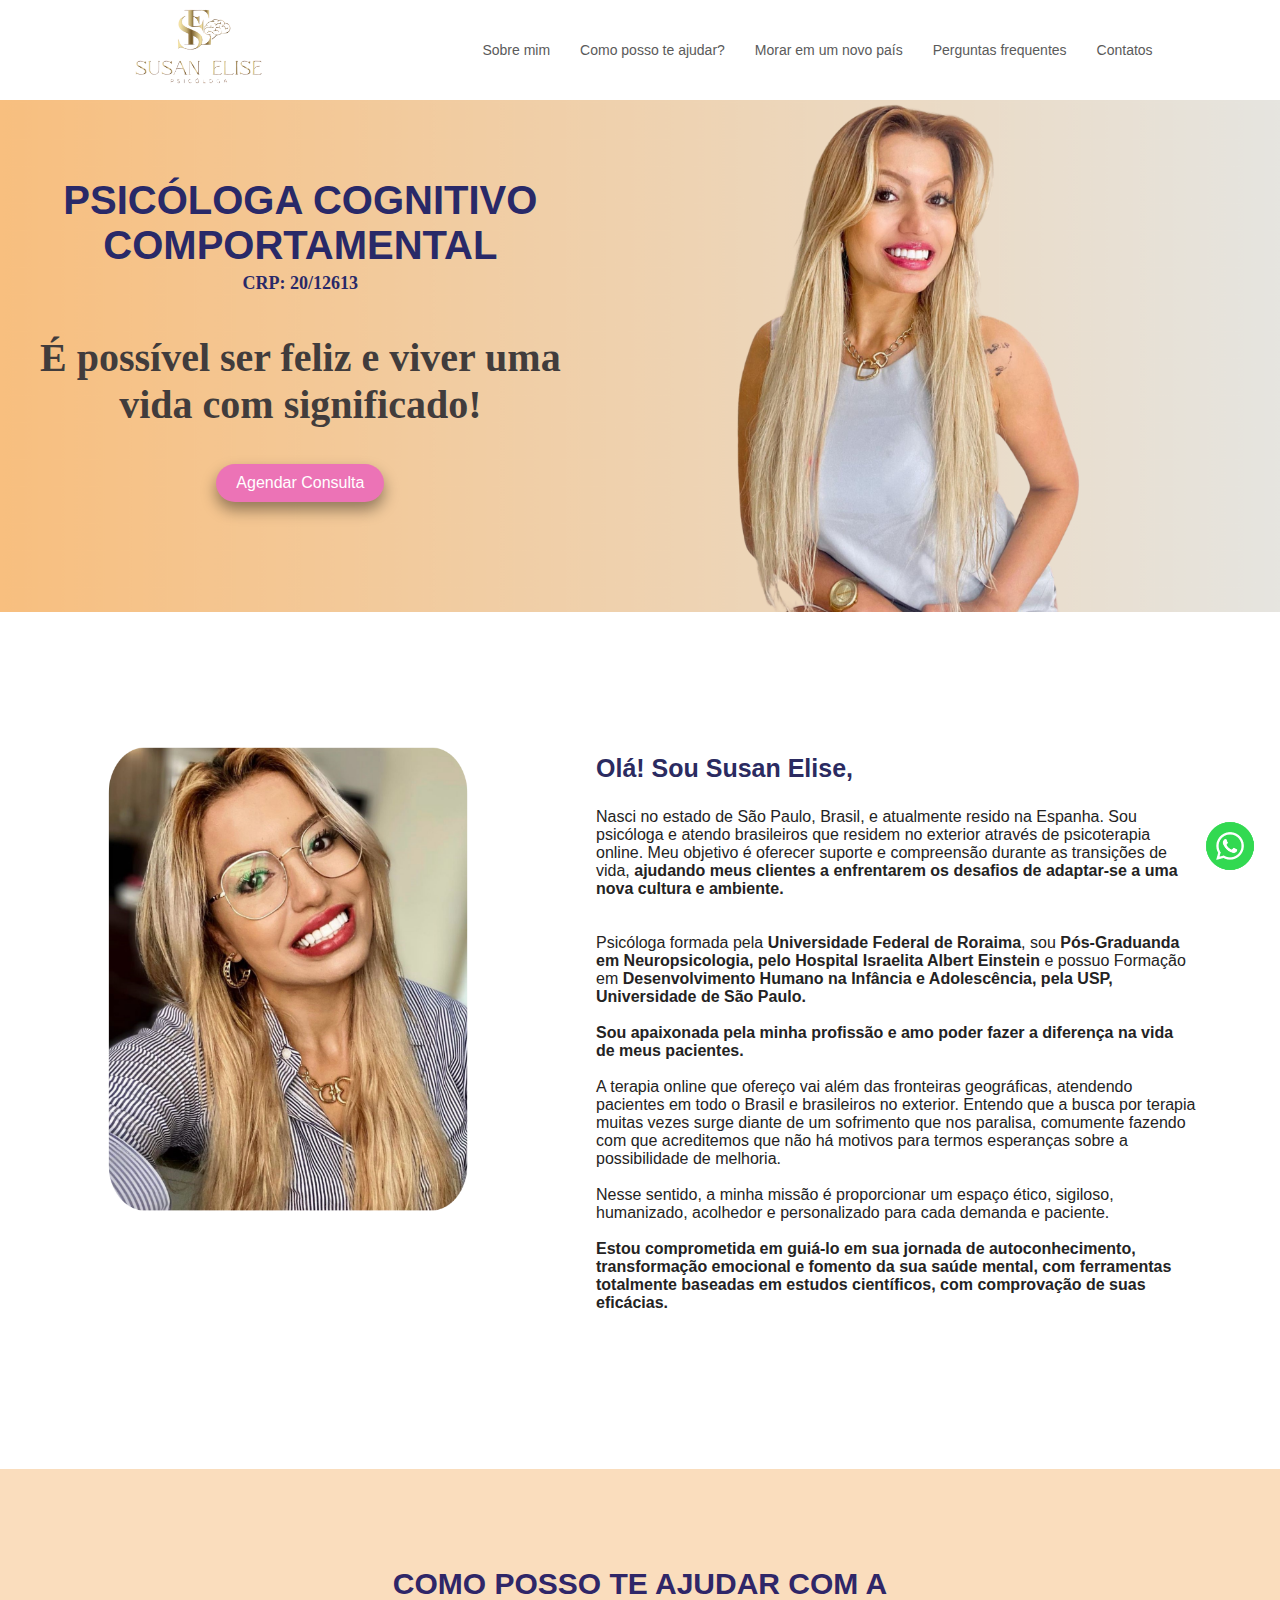
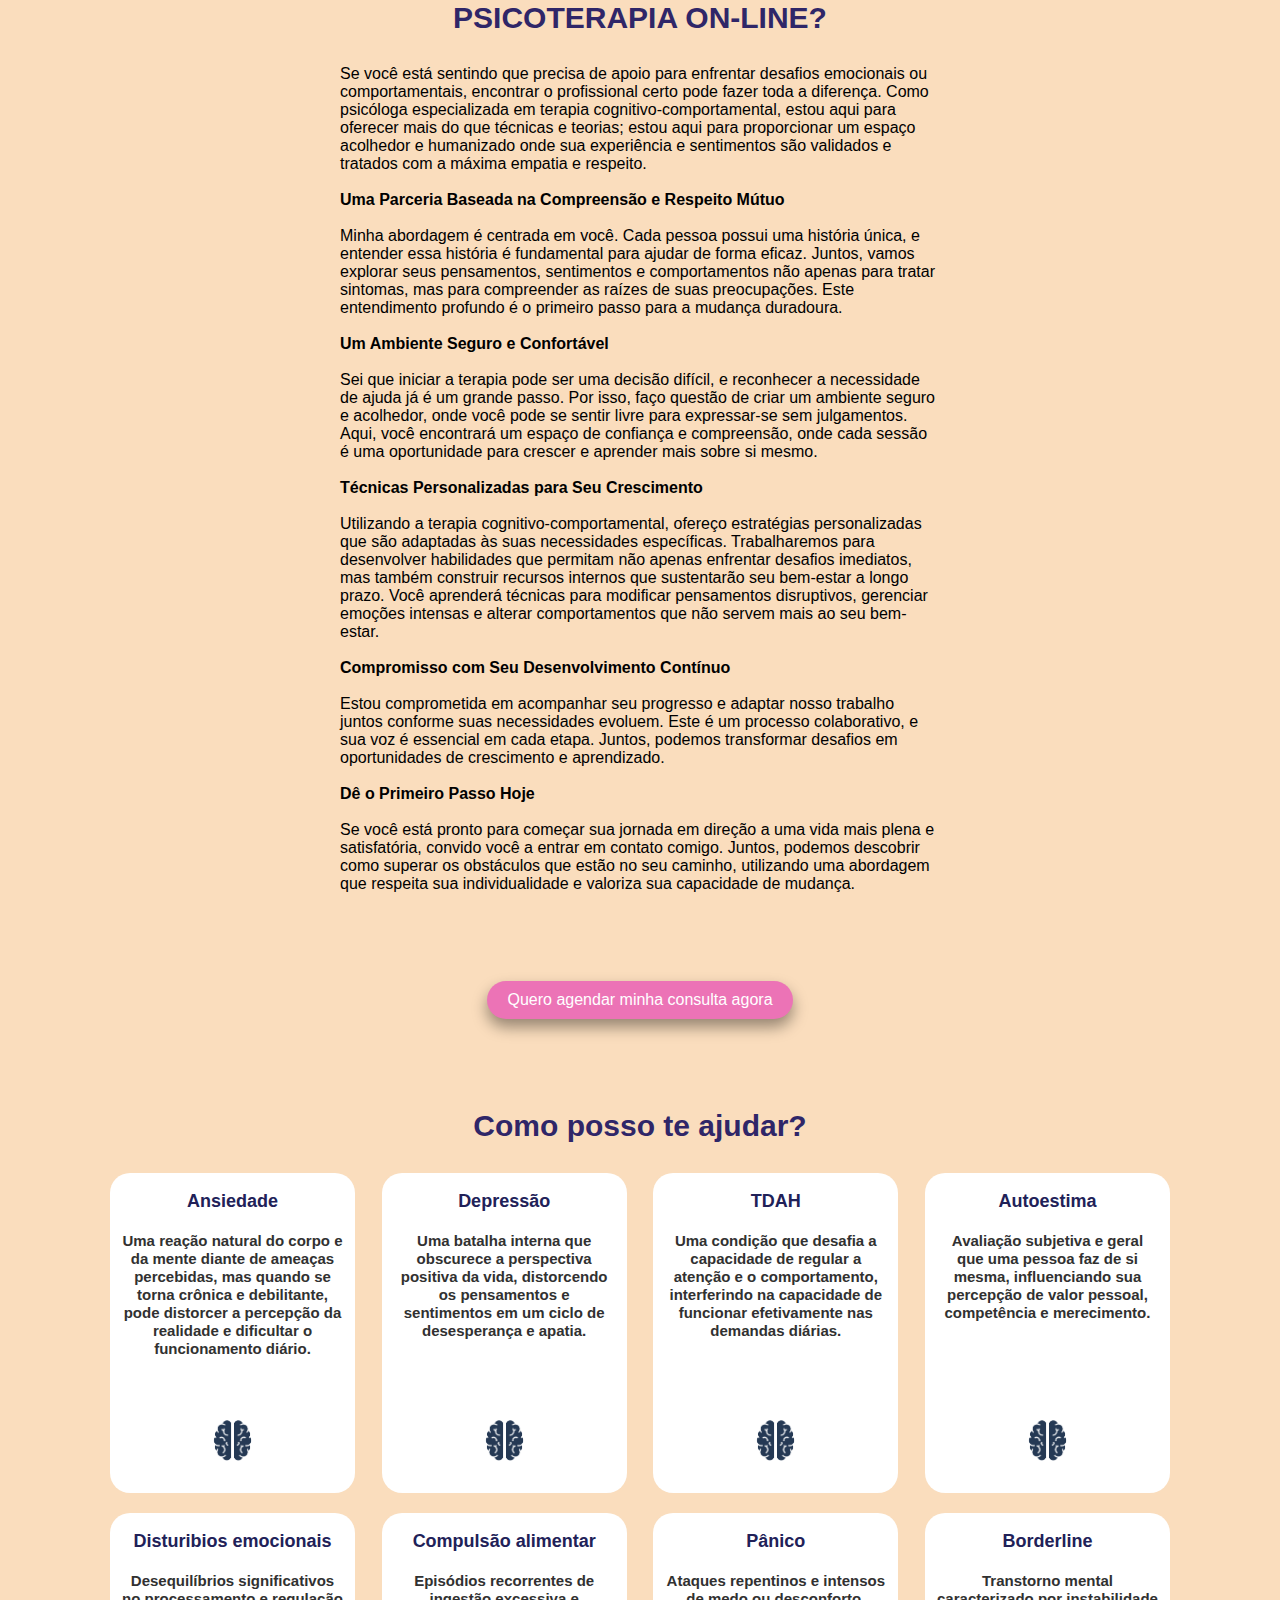
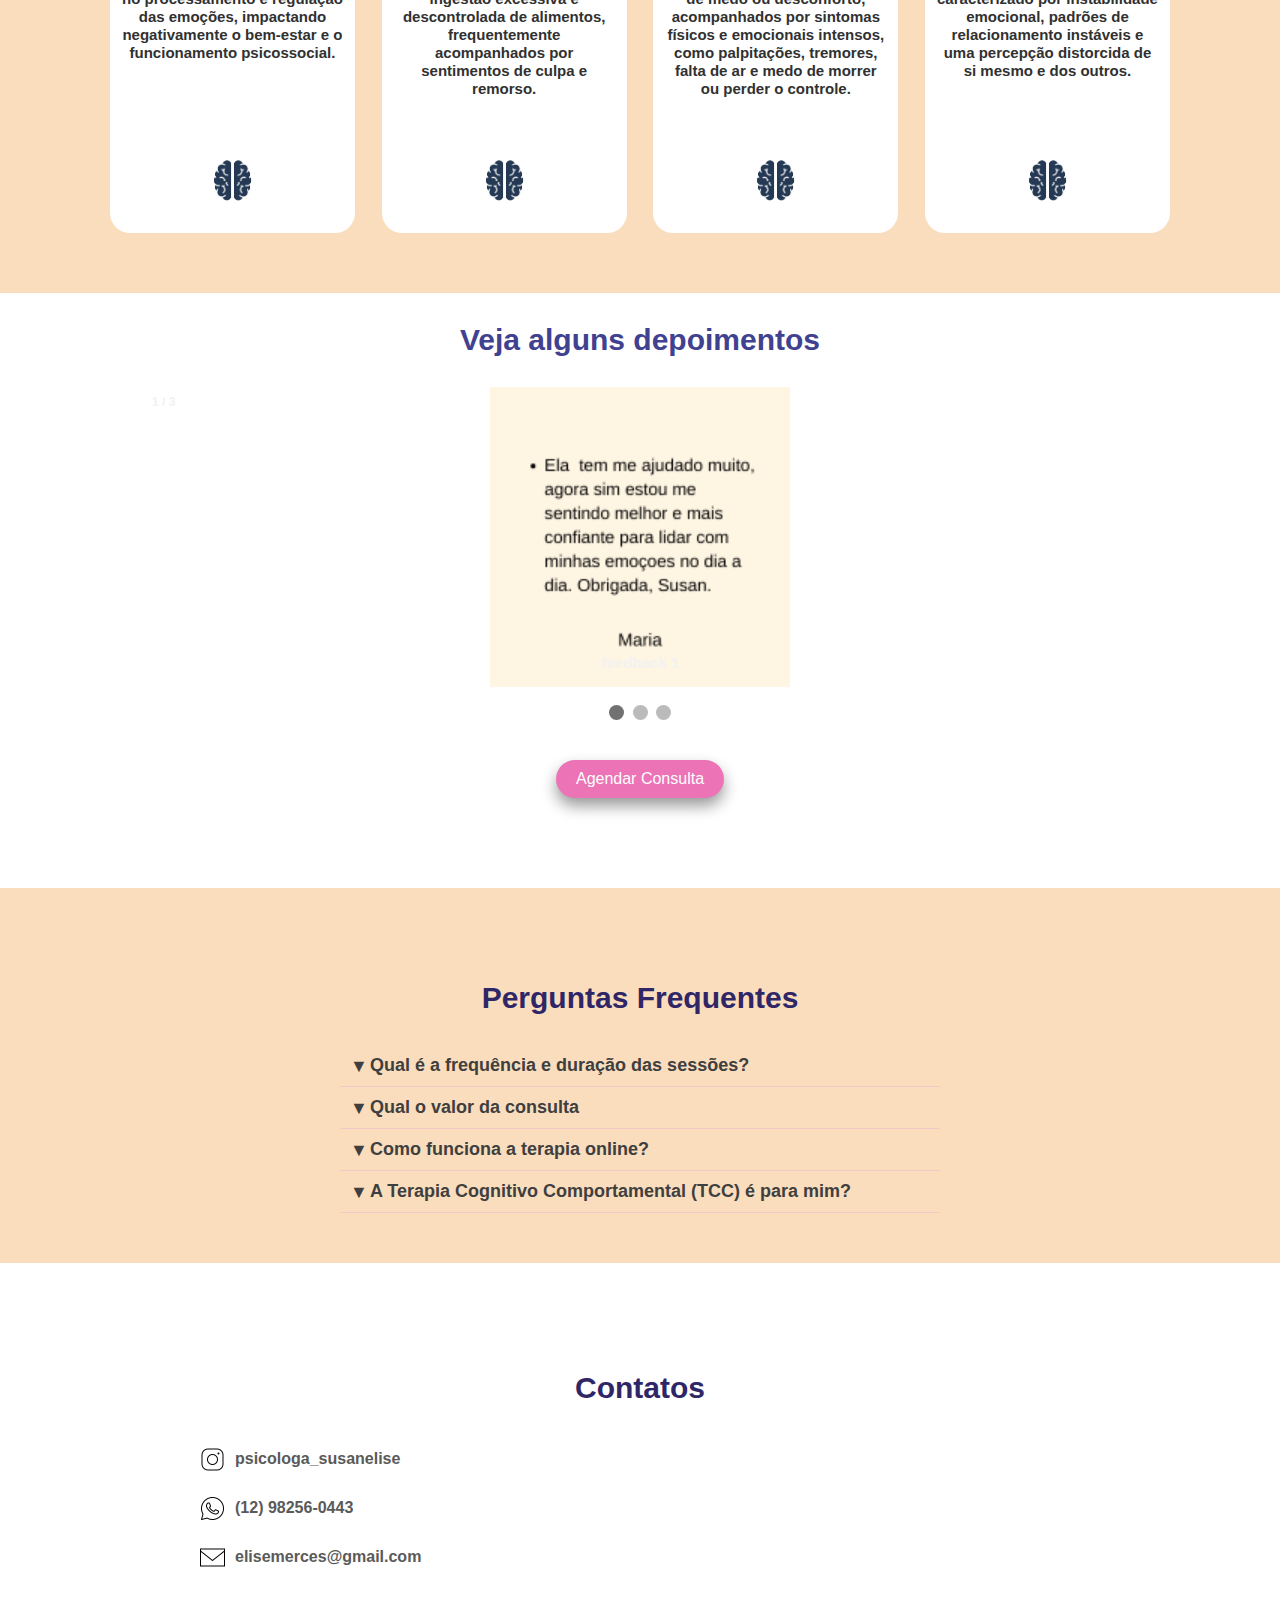
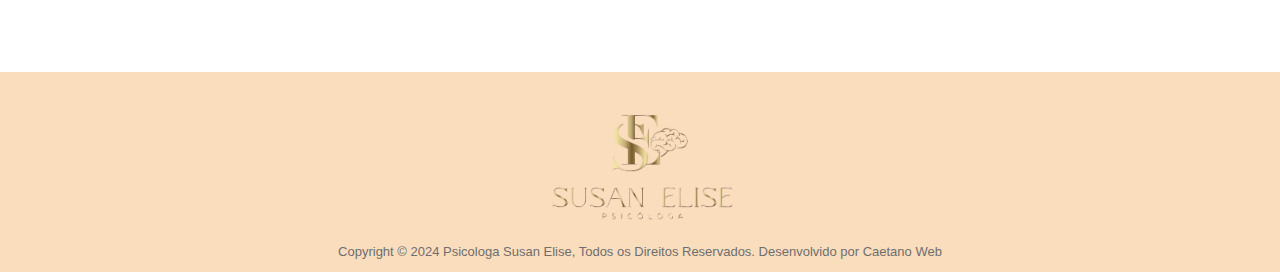
<file: index.html>
<!DOCTYPE html>
<html lang="pt-BR">
<head>
  <meta charset="UTF-8">
  <meta name="viewport" content="width=device-width, initial-scale=1.0">
  <title>Psicóloga Susan Elise</title>
  <link rel="stylesheet" href="./src/css/style.css">

</head>
<body>


  <div class="topnav">
    <a href="./index.html"> 
      <img src="./src/css/img/logo work nobg.png" alt="" class="logo-topnav">
    </a>
    <p class="link-sem-decoracao"><a href="javascript:void(0)" onclick="scrollToElement('quem-sou-eu')">Sobre mim</a></p>
    <p class="link-sem-decoracao"><a href="javascript:void(0)" onclick="scrollToElement('servicos')">Como posso te ajudar?</a></p>
    <p class="link-sem-decoracao"><a href="./morandofora.html" target="_blank">Morar em um novo país</a></p>
    <p class="link-sem-decoracao"><a href="javascript:void(0)" onclick="scrollToElement('faq')">Perguntas frequentes</a></p>
    <p class="link-sem-decoracao"><a href="javascript:void(0)" onclick="scrollToElement('contatos')">Contatos</a></p>

    <img src="./src/css/img/menu-icone.png" alt="" class="menu-icone-btn">

  </div>

  

  <style>

@media only screen and (max-width: 425px) {
  .menu-icone-btn {
    display: inline-block; /* Exibir a imagem apenas em telas pequenas */
    width: 20px;
    margin-right: 30px;
  }
}

@media only screen and (min-width: 426px) {
  .menu-icone-btn {
    display: none; /* Ocultar a imagem em telas maiores que 425px */
  }
}




/* Adicione este código ao seu estilo CSS */

#menu-container {
  position: fixed; /* Posição fixa para que ele permaneça no lugar ao rolar a página */
  top: 0; /* Alinha o topo do contêiner ao topo da janela do navegador */
  right: 0; /* Alinha o contêiner ao canto direito da janela do navegador */
  bottom: 0; /* Estende o contêiner até o final da página */
  width: 250px; /* Largura do menu (ajuste conforme necessário) */
  background-color: white; /* Cor de fundo do menu */
  box-shadow: -3px 0 5px rgba(0, 0, 0, 0.2); /* Sombra para uma aparência elevada */
  transform: translateX(100%); /* Inicialmente, esconde o menu fora da tela */
  transition: transform 0.3s ease; /* Adiciona uma transição suave para a animação */
}

#menu-container.show {
  transform: translateX(0); /* Mostra o menu movendo-o para a esquerda */
}

#menu-container ul {
  list-style: none; /* Remove marcadores de lista padrão */
  padding: 20px; /* Adiciona espaço interno ao menu */
  margin: 0; /* Remove margens padrão */
}

#menu-container ul li {
  margin-bottom: 15px; /* Adiciona espaço entre os itens do menu */
}

#menu-container ul li a {
  text-decoration: none; /* Remove sublinhado dos links */
  color: black; /* Cor do texto do link */
}

/* Adicione estilos adicionais conforme necessário */



  </style>
  <script>
    // Função para rolar suavemente para o elemento alvo
    function scrollToElement(elementId) {
      var element = document.getElementById(elementId);
      element.scrollIntoView({ behavior: 'smooth', block: 'start' }); // Ajuste 'smooth' para controlar a velocidade
    }
  </script>
    

  <div class="capa" id="topo">
    <img class="imagem" src="./src/css/img/capahorizontaldegrade1.png" alt="">
    <img class="imagem-vertical1" src="./src/css/img/capaverticalok3.png" alt="">


    <div class="textos-horizontais">
      <p class="texto-capa1">PSICÓLOGA COGNITIVO <br>COMPORTAMENTAL</p>
      <p class="texto-capa2">CRP: 20/12613</p>
      <p class="texto-capa3">É possível ser feliz e viver uma <br> vida com significado!</p>
      <button class="agendar-consulta-btn" onclick="window.open('https://wa.me/5512982560443', '_blank')">Agendar Consulta</button>
  </div>
    </div>
  </div>


  <div id="quem-sou-eu" class="quem-sou-eu">
    <div class="foto-quemsoueu">
      <img src="./src/css/img/backsiteok.png" alt="" class="horizontal">
    </div>

    <div class="texto-quemsoueu">        
      <p class="titulo-quemsoueu"></p>
      <br><br><br><br>
      <p class="nomesusan">Olá! Sou Susan Elise,</p>
        <p class="textosusan">
  
          
          Nasci no estado de São Paulo, Brasil, e atualmente resido na Espanha. Sou psicóloga e atendo brasileiros que residem no exterior através de psicoterapia online. Meu objetivo é oferecer suporte e compreensão durante as transições de vida, <b>ajudando meus clientes a enfrentarem os desafios de adaptar-se a uma nova cultura e ambiente.</b><br><br>
                  
          <br> Psicóloga formada pela <b>Universidade Federal de Roraima</b>, sou <b>Pós-Graduanda em Neuropsicologia, pelo Hospital Israelita Albert Einstein</b> e possuo Formação em <b>Desenvolvimento Humano na Infância e Adolescência, pela USP, Universidade de São Paulo.</b> 
          
          <br><br><b>Sou apaixonada pela minha profissão e amo poder fazer a diferença na vida de meus pacientes.</b>
   
        <br><br> A terapia online que ofereço vai além das fronteiras geográficas, atendendo pacientes em todo o Brasil e brasileiros no exterior.     
        Entendo que a busca por terapia muitas vezes surge diante de um sofrimento que nos paralisa, comumente fazendo com que acreditemos que não há motivos para termos esperanças sobre a possibilidade de melhoria. 
        <br><br>Nesse sentido, a minha missão é proporcionar um espaço ético, sigiloso, humanizado,
         acolhedor e personalizado para cada demanda e paciente. 
         <br><br><b>Estou comprometida em guiá-lo em sua jornada de autoconhecimento, transformação emocional e fomento da sua saúde mental, com ferramentas totalmente baseadas em estudos científicos, com comprovação de suas eficácias.</b> <br>
            <br><br><br><br><b>


            <br><br><br><br>
          <div class="foto-quemsoueu">
            <img src="./src/css/img/backsiteok.png" alt="" class="vertical">
          </div>
    </div>
  </div>

  <div id="servicos" class="servicos">
    <!-- Conteúdo dos serviços -->

    <div class="texto-servicos1">

      <p class="titulo-servicos1  ">COMO POSSO TE AJUDAR COM A PSICOTERAPIA ON-LINE? </p>
     
      <p class="paragrafo" style="font-family: Verdana, Geneva, Tahoma, sans-serif ;">Se você está sentindo que precisa de apoio para enfrentar desafios emocionais ou comportamentais,  encontrar o profissional certo pode fazer toda a diferença. Como psicóloga especializada em terapia cognitivo-comportamental, estou aqui para oferecer mais do que técnicas e teorias; estou aqui para proporcionar um espaço acolhedor e humanizado onde sua experiência e sentimentos são validados e tratados com a máxima empatia e respeito. <br><br>

        <b>Uma Parceria Baseada na Compreensão e Respeito Mútuo</b><br><br>

        Minha abordagem é centrada em você. Cada pessoa possui uma história única, e entender essa história é fundamental para ajudar de forma eficaz. Juntos, vamos explorar seus pensamentos, sentimentos e comportamentos não apenas para tratar sintomas, mas para compreender as raízes de suas preocupações. Este entendimento profundo é o primeiro passo para a mudança duradoura. <br><br>
        
        <b>Um Ambiente Seguro e Confortável</b><br><br>
        
        Sei que iniciar a terapia pode ser uma decisão difícil, e reconhecer a necessidade de ajuda já é um grande passo. Por isso, faço questão de criar um ambiente seguro e acolhedor, onde você pode se sentir livre para expressar-se sem julgamentos. Aqui, você encontrará um espaço de confiança e compreensão, onde cada sessão é uma oportunidade para crescer e aprender mais sobre si mesmo. <br><br>
        
        <b>Técnicas Personalizadas para Seu Crescimento</b> <br><br>
        
        Utilizando a terapia cognitivo-comportamental, ofereço estratégias personalizadas que são adaptadas às suas necessidades específicas. Trabalharemos para desenvolver habilidades que permitam não apenas enfrentar desafios imediatos, mas também construir recursos internos que sustentarão seu bem-estar a longo prazo. Você aprenderá técnicas para modificar pensamentos disruptivos, gerenciar emoções intensas e alterar comportamentos que não servem mais ao seu bem-estar. <br><br>
        
        <b>Compromisso com Seu Desenvolvimento Contínuo</b> <br><br>
        
        Estou comprometida em acompanhar seu progresso e adaptar nosso trabalho juntos conforme suas necessidades evoluem. Este é um processo colaborativo, e sua voz é essencial em cada etapa. Juntos, podemos transformar desafios em oportunidades de crescimento e aprendizado. <br><br>
        
       <b>  Dê o Primeiro Passo Hoje</b> <br><br>
        
        Se você está pronto para começar sua jornada em direção a uma vida mais plena e satisfatória, convido você a entrar em contato comigo. Juntos, podemos descobrir como superar os obstáculos que estão no seu caminho, utilizando uma abordagem que respeita sua individualidade e valoriza sua capacidade de mudança.</p> <br><br>

      <br><br>
      <div class="center-btn"><button class="btn-servicos" onclick="window.open('https://wa.me/5512982560443', '_blank')">Quero agendar minha consulta agora</button><br><br><br> </div>     
       </div>
    
   <br><br>
    <p class="titulo-servicos">Como posso te ajudar?</p>

    <div class="quadrados-servicos">
      
      
      
      <div class="quadrado-servico" style="background-image: url(./src/css/img/logoquadrado3.png);">
    
          <p style="font-size: 18px;">Ansiedade</p>
          <div class="txt-quad" style="padding-top: 2px;"> <!-- Adicione padding-top aqui -->
            <p1 class="txt">Uma reação natural do corpo e da mente diante de ameaças percebidas, mas quando se torna crônica e debilitante, pode distorcer a percepção da realidade e dificultar o funcionamento diário.</p1>
          </div>
  
      </div>

      <div class="quadrado-servico" style="background-image: url(./src/css/img/logoquadrado3.png);">
        
          <p style="font-size: 18px;">Depressão</p>
          <div class="txt-quad" style="padding-top: 2px;"> <!-- Adicione padding-top aqui -->
            <p1 class="txt">Uma batalha interna que obscurece a perspectiva positiva da vida, distorcendo os pensamentos e sentimentos em um ciclo de desesperança e apatia.</p1>
          </div>
     
      </div>

      <div class="quadrado-servico" style="background-image: url(./src/css/img/logoquadrado3.png);">
        <a href="./tdah.html">
          <p style="font-size: 18px;">TDAH</p>
          <div class="txt-quad" style="padding-top: 2px;"> <!-- Adicione padding-top aqui -->
            <a href="./tdah.html" target="_blank"><p1 class="txt">Uma condição que desafia a capacidade de regular a atenção e o comportamento, interferindo na capacidade de funcionar efetivamente nas demandas diárias.</p1></a>
          </div>
        </a>
      </div>


      <div class="quadrado-servico" style="background-image: url(./src/css/img/logoquadrado3.png);">
     
          <p style="font-size: 18px;">Autoestima</p>
          <div class="txt-quad" style="padding-top: 2px;"> <!-- Adicione padding-top aqui -->
            <p1 class="txt">
              Avaliação subjetiva e geral que uma pessoa faz de si mesma, influenciando sua percepção de valor pessoal, competência e merecimento.</p1>
          </div>
    
      </div>


      <div class="quadrado-servico" style="background-image: url(./src/css/img/logoquadrado3.png);">
       
          <p style="font-size: 18px;">Disturibios emocionais</p>
          <div class="txt-quad" style="padding-top: 2px;"> <!-- Adicione padding-top aqui -->
            <p1 class="txt">Desequilíbrios significativos no processamento e regulação das emoções, impactando negativamente o bem-estar e o funcionamento psicossocial.</p1>
          </div>
      
      </div>


      <div class="quadrado-servico" style="background-image: url(./src/css/img/logoquadrado3.png);">
       
          <p style="font-size: 18px;">Compulsão alimentar</p>
          <div class="txt-quad" style="padding-top: 2px;"> <!-- Adicione padding-top aqui -->
            <p1 class="txt">Episódios recorrentes de ingestão excessiva e descontrolada de alimentos, frequentemente acompanhados por sentimentos de culpa e remorso.</p1>
          </div>
    
      </div>


      <div class="quadrado-servico" style="background-image: url(./src/css/img/logoquadrado3.png);">

          <p style="font-size: 18px;">Pânico</p>
          <div class="txt-quad" style="padding-top: 2px;"> <!-- Adicione padding-top aqui -->
            <p1 class="txt">Ataques repentinos e intensos de medo ou desconforto, acompanhados por sintomas físicos e emocionais intensos, como palpitações, tremores, falta de ar e medo de morrer ou perder o controle.</p1>
          </div>
     
      </div>


      <div class="quadrado-servico" style="background-image: url(./src/css/img/logoquadrado3.png);">
        <a href="./borderline.html" target="_blank">
          <p style="font-size: 18px;">Borderline</p>
          <div class="txt-quad" style="padding-top: 2px;"> <!-- Adicione padding-top aqui -->
            <p1 class="txt">Transtorno mental caracterizado por instabilidade emocional, padrões de relacionamento instáveis ​​e uma percepção distorcida de si mesmo e dos outros.</p1>
          </div>
        </a>
      </div>

        <style>

@media only screen and (min-width: 768px) and (max-width: 768px) {
.quadrado-servico {
background-image: url(./src/css/img/logoquadrado4.png) !important;
}
}


          .txt-quad {
padding-left: 12px; /* Adiciona padding à esquerda */
padding-right: 12px; /* Adiciona padding à direita */
}




        </style>
        
     <!---->
    </div>
   
  </div>

  <div class="depoimentos">
    <p class="titulo-depoimentos">Veja alguns depoimentos</p>

    <div class="slideshow-container">
      <!-- Full-width images with number and caption text -->
      <div class="mySlides fade">
        <div class="numbertext">1 / 3</div>
        <img src="./src/css/img/depoimento1.png" style="width:100%">
        <div class="text">feedback 1</div>
      </div>
    
      <div class="mySlides fade">
        <div class="numbertext">2 / 3</div>
        <img src="./src/css/img/depoimento2.png" style="width:100%">
        <div class="text">feedback 2</div>
      </div>
    
      <div class="mySlides fade">
        <div class="numbertext">3 / 3</div>
        <img src="./src/css/img/depoimento3.png" style="width:100%">
        <div class="text">feedback 3</div>
      </div>
    
      <!-- Next and previous buttons -->
      <a class="prev" onclick="plusSlides(-1)">&#10094;</a>
      <a class="next" onclick="plusSlides(1)">&#10095;</a>
    </div>
    <br>
    
    <!-- The dots/circles -->
    <div style="text-align:center">
      <span class="dot" onclick="currentSlide(1)"></span>
      <span class="dot" onclick="currentSlide(2)"></span>
      <span class="dot" onclick="currentSlide(3)"></span>

      <br><br><br>
      <button class="btn-servicos" onclick="window.open('https://wa.me/5512982560443', '_blank')">Agendar Consulta</button><br><br><br>
    </div>
  </div>

  <!-- Seu conteúdo HTML continua aqui -->

  <script>
    var slideIndex = 1;
    showSlides(slideIndex);

    function plusSlides(n) {
      showSlides(slideIndex += n);
    }

    function currentSlide(n) {
      showSlides(slideIndex = n);
    }

    function showSlides(n) {
      var i;
      var slides = document.getElementsByClassName("mySlides");
      var dots = document.getElementsByClassName("dot");
      if (n > slides.length) {slideIndex = 1}
      if (n < 1) {slideIndex = slides.length}
      for (i = 0; i < slides.length; i++) {
        slides[i].style.display = "none";
      }
      for (i = 0; i < dots.length; i++) {
        dots[i].className = dots[i].className.replace(" active", "");
      }
      slides[slideIndex-1].style.display = "block";
      dots[slideIndex-1].className += " active";
      
      // Define um novo temporizador
      clearTimeout(timer); // Limpa o temporizador atual
      timer = setTimeout(function () {
        plusSlides(1); // Avança para o próximo slide após 9 segundos
      }, 9000);
    }

    var timer = setTimeout(function () {
      plusSlides(1); // Inicia o temporizador
    }, 9000);
  </script>
      
      
<br> <br><br>
</div>
</div>


<div id="faq" class="faq" style="background-color: #faddbd;">
<div class="titulo-faq">
<div class="titulo-servicos1">
<p>Perguntas Frequentes</p>
</div>
</div>
<div class="accordion">
<div class="accordion-item">
<button class="accordion-button">Qual é a frequência e duração das sessões?<span class="arrow">&#9660;</span></button>
<div class="accordion-content">
  <p class="resposta" style="font-size: 17px; font-family: Verdana, Geneva, Tahoma, sans-serif;">No início do processo psicoterapêutico, é essencial que as sessões ocorram semanalmente. Com a evolução do paciente em suas demandas, as sessões vão sendo espaçadas (quinzenalmente, mensalmente e assim por diante, até a alta do paciente).
    <br><br>
    As sessões têm duração de 50 minutos.</p>
</div>
</div>
<div class="accordion-item">
<button class="accordion-button">Qual o valor da consulta<span class="arrow">&#9660;</span></button>
<div class="accordion-content">
  <p class="resposta" style="font-size: 17px; font-family: Verdana, Geneva, Tahoma, sans-serif;">O valor das sessões de psicoterapia é determinado pela complexidade e necessidades terapêuticas de cada paciente, identificadas durante a consulta inicial. Isso permite a personalização do plano de tratamento e a definição dos custos. Para mais detalhes ou agendamentos, entre em contato conosco.</p>
</div>
</div>
<div class="accordion-item">
  <button class="accordion-button">Como funciona a terapia online?<span class="arrow">&#9660;</span></button>
  <div class="accordion-content">
    <p class="resposta" style="font-size: 17px; font-family: Verdana, Geneva, Tahoma, sans-serif;">As sessões são conduzidas online por meio das plataformas Google Meet ou Zoom. A confirmação do horário é garantida mediante a confirmação do pagamento, que deve ser realizado com pelo menos 24 horas de antecedência. Isso assegura a reserva efetiva do seu horário de atendimento.</p>
  </div>
  </div>
  <div class="accordion-item">
    <button class="accordion-button">A Terapia Cognitivo Comportamental (TCC) é para mim?<span class="arrow">&#9660;</span></button>
    <div class="accordion-content">
      <p class="resposta" style="font-size: 17px; font-family: Verdana, Geneva, Tahoma, sans-serif;">A TCC baseia-se na ideia de que nossos pensamentos, sentimentos e comportamentos estão intrinsecamente conectados. <b>Nós, psicólogos que atuamos com  a TCC trabalhamos para ajudar  nossos pacientes a reconhecer e reestruturar padrões de pensamento negativos ou destrutivos, promovendo uma mudança duradoura no comportamento e no bem-estar emocional.</b> Essa abordagem é estruturada, focada em metas e orientada para o presente, tornando-se uma opção prática para quem busca soluções efetivas e aplicáveis no dia a dia.
      <br><br>
      </p>

      <a href="./tcc.html"><p style="font-size: 18px; color: black; font-family: Verdana, Geneva, Tahoma, sans-serif;">Saiba mais aqui</p></a>
    </div>
    </div>
</div>
</div>
<br><br><br><br>
</div>



<style>


.resposta{

font-weight: normal;
font-size: 15px;  
}
.accordion-button{
font-weight: bold;
color: rgb(63, 63, 63);
font-size: 18px;
}

.titulo-faq{
margin-top: 20px;
}

.faq {
padding-top: 15px; /* Adiciona espaço extra no topo da div FAQ */
padding-bottom: 50px; /* Adiciona espaço extra na parte inferior da div FAQ */
}

.titulo-servicos1 {
margin-top: 20px; /* Adiciona margem superior ao título "Perguntas Frequentes" */
}

.informacoes {
margin-top: 0; /* Remova a margem superior da seção Informações */
} 

.accordion {
max-width: 600px; /* Defina a largura máxima para o acordeão */
margin: 0 auto; /* Centralize o acordeão */
}

.accordion-item {
border-bottom: 1px solid #f1c9c9; /* Adicione uma linha divisória entre as perguntas */
}

.accordion-button {
background-color: #faddbd; /* Cor de fundo para as perguntas */
width: 100%;
text-align: left;
padding: 10px 40px 10px 30px; /* Adiciona espaço à esquerda */
border: none;
outline: none;
cursor: pointer;
position: relative; /* Adicione posição relativa para que possamos posicionar a seta */
}

.accordion-content {
display: none; /* Oculte o conteúdo das respostas */
padding: 10px 20px; /* Adiciona espaço à esquerda */
background-color: #faddbd; /* Defina o fundo como branco */
}

.arrow {
position: absolute; /* Posicionamento absoluto em relação ao botão */
left: 10px; /* Posicionamento para o lado esquerdo */
top: 50%; /* Alinhar verticalmente */
transform: translateY(-50%); /* Ajustar verticalmente */
transition: transform 0.3s ease; /* Adicionar transição */
}

.accordion-item.active .arrow {
transform: translateY(-50%) rotate(180deg); /* Girar a seta para cima quando a resposta estiver aberta */
}




.accordion-item.active .accordion-content {
display: block; /* Mostrar o conteúdo da resposta quando o item estiver ativo */
}



.texto-contato {
margin-left: 10px; /* Adicione um espaço entre a imagem e o texto */
}

</style>  


<script>document.addEventListener('DOMContentLoaded', function() {
var accordionItems = document.querySelectorAll('.accordion-item');

accordionItems.forEach(function(item) {
item.addEventListener('click', function() {
this.classList.toggle('active'); // Alternar a classe ativa para o item clicado
});
});
});



</script>
    

  </div>


  <div id="contatos" class="contatos" style="background-color: white;">
    <br>
    <p class="titulo-servicos">Contatos</p>

  <style>
    .container1 {
      display: flex; /* Use flexbox para organizar os itens */
      align-items: center; /* Alinhe os itens verticalmente */
     margin-left: 120px;
    }

    .textoa {
      margin-top: -1px;
      flex: 1; /* Permita que o texto ocupe o espaço restante */
    }

 

    .espaco1{
      margin-left: 10px;
    }
  </style>


<div class="contatos">
<div class="container1">

  <img src="./src/css/img/instagram1.png" alt="Descrição da imagem" class="textoa1">

  <div class="textoa">
    <p class="link-sem-decoracao1"><a href="https://www.instagram.com/psicologa_susanelise/"target="_blank" >psicologa_susanelise</a></p>
  </div>

</div>
<div class="contatos">

  <div class="container1">

    <img  src="./src/css/img/telwhapp1.png" alt="Descrição da imagem" class="textoa1">

    <div class="textoa">
      <p class="link-sem-decoracao1"><a href="https://wa.me/5512982560443"target="_blank">(12) 98256-0443</a></p>
    </div>

  </div>

  <div class="container1">

    <img src="./src/css/img/email1.png" alt="Descrição da imagem" class="textoa1">

    <div class="textoa">
      <p class="link-sem-decoracao1"><a href="#contatos">elisemerces@gmail.com</a></p>
    </div>

  </div>
  <br><br><br><br><br>
    </div>  
</div>



  <div class="informacoes">
  <img src="./src/css/img/logo work nobg.png" alt="">
  
  <div class="copyright" style=" background-color: #faddbd;">
    <p>Copyright © 2024 Psicologa Susan Elise, Todos os Direitos Reservados. Desenvolvido por Caetano Web</p>
  </div>

  </div>
  

  
    <div class="whapp">
    <a href="https://wa.me/5512982560443" target="_blank" class="fixed-image-link">
      <img  src="./src/css/img/whatsapp1.png" alt="Descrição da imagem" style="width: 80px; height: auto;">
    </a>
  </div>


  <!-- Adicione este código no final do seu arquivo HTML, antes da tag </body> -->

<!-- Elemento para conter o menu -->

<script>
  // Seletor para o ícone do menu
  var menuIcon = document.querySelector('.menu-icone-btn');

  // Adiciona um evento de clique ao ícone do menu
  menuIcon.addEventListener('click', function() {
    // Redirecionar para a página 'menu.html' ao clicar no ícone do menu
    window.location.href = './menu.html';
  });



  
</script>


  


</body>   
</html>
</file>
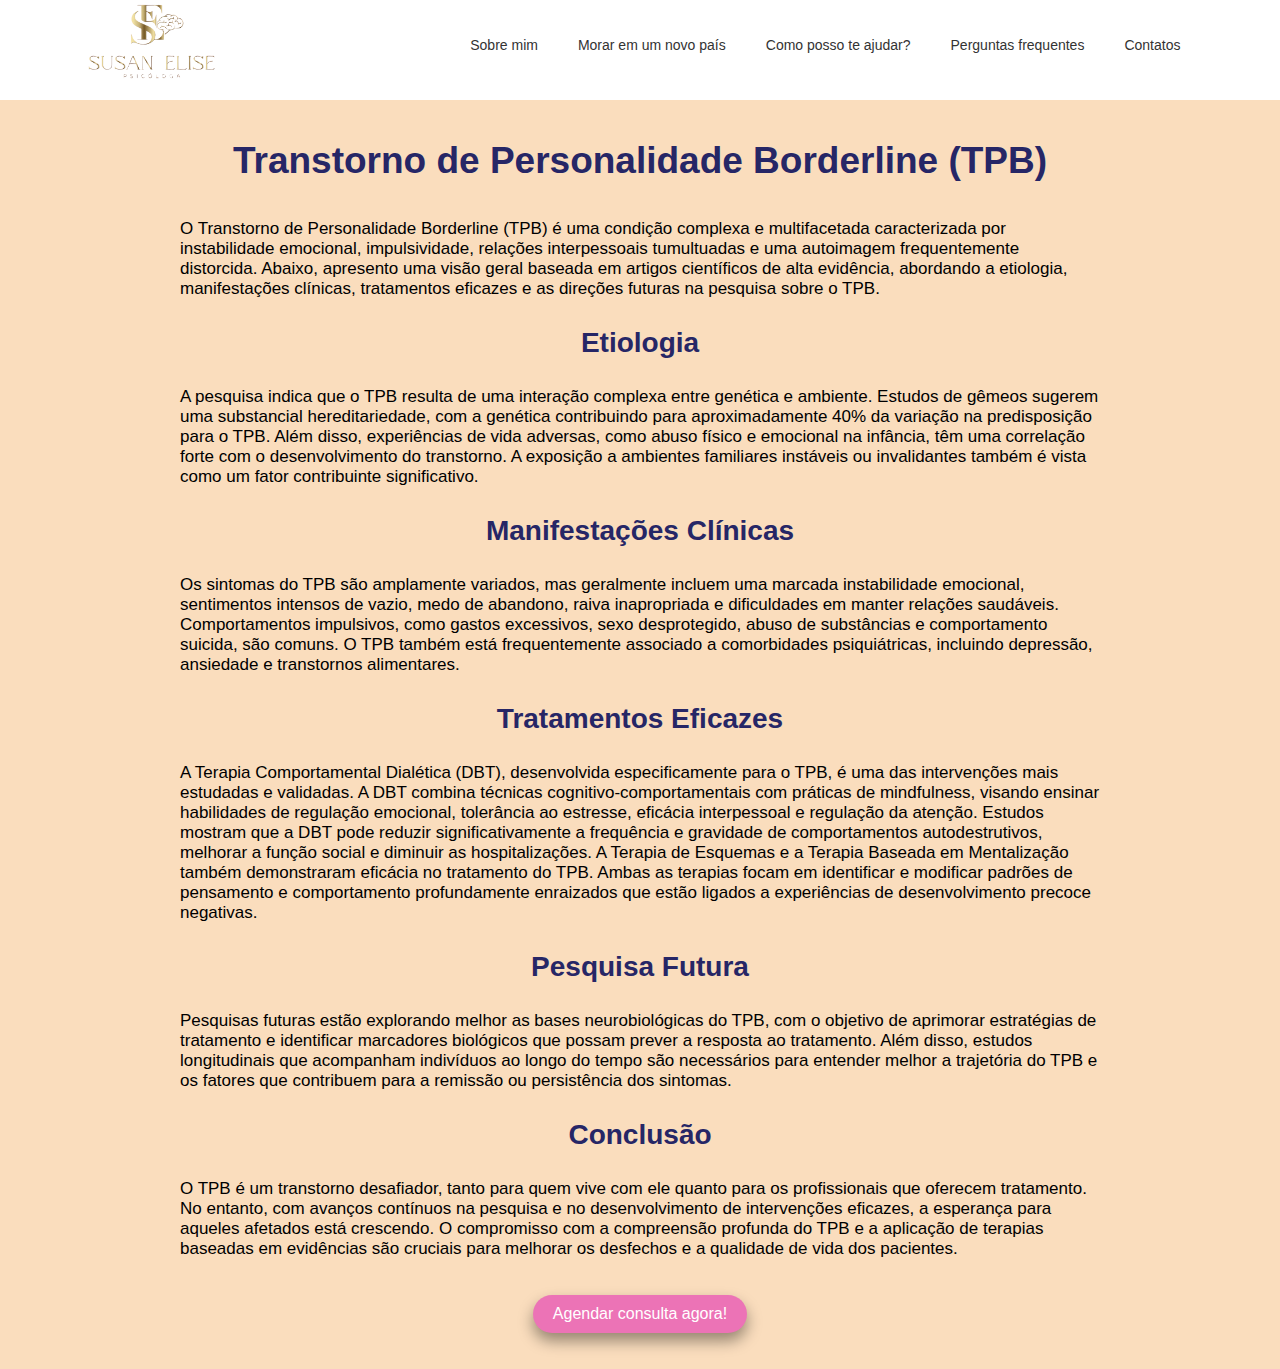
<file: borderline.html>
<!DOCTYPE html>
<html lang="en">
<head>
    <meta charset="UTF-8">
    <meta name="viewport" content="width=device-width, initial-scale=1.0">
    <title>Boderline</title>
    <link rel="stylesheet" href="./src/css/style1.css">

</head>
<body>


  <div class="topnav1"> 
    <a href="./index.html">
      <img src="./src/css/img/logo work nobg.png" alt="" class="logo-topnav">
    </a>
    <p class="link-sem-decoracao"><a href="./index.html#quem-sou-eu">Sobre mim</a></p>
    <p class="link-sem-decoracao"><a href="./morandofora.html#quem-sou-eu">Morar em um novo país</a></p>
    <p class="link-sem-decoracao"><a href="./index.html#servicos">Como posso te ajudar?</a></p>
    <p class="link-sem-decoracao"><a href="./index.html#faq">Perguntas frequentes</a></p>
    <p class="link-sem-decoracao"><a href="./index.html#contatos">Contatos</a></p>
  </div>

        <div class="texto1">
          <p class="titulo-page" style="margin-top: 40px;">

            Transtorno de Personalidade Borderline (TPB)

          </p>

          <p class="textopage">

            O Transtorno de Personalidade Borderline (TPB) é uma condição complexa e multifacetada caracterizada por instabilidade emocional, impulsividade, relações interpessoais tumultuadas e uma autoimagem frequentemente distorcida. Abaixo, apresento uma visão geral baseada em artigos científicos de alta evidência, abordando a etiologia, manifestações clínicas, tratamentos eficazes e as direções futuras na pesquisa sobre o TPB.

<p class="sub-tit-pagina">Etiologia</p> 

<p class="textopage">A pesquisa indica que o TPB resulta de uma interação complexa entre genética e ambiente. Estudos de gêmeos sugerem uma substancial hereditariedade, com a genética contribuindo para aproximadamente 40% da variação na predisposição para o TPB. Além disso, experiências de vida adversas, como abuso físico e emocional na infância, têm uma correlação forte com o desenvolvimento do transtorno. A exposição a ambientes familiares instáveis ou invalidantes também é vista como um fator contribuinte significativo.</p>

<p class="sub-tit-pagina">Manifestações Clínicas</p>  

<p class="textopage">Os sintomas do TPB são amplamente variados, mas geralmente incluem uma marcada instabilidade emocional, sentimentos intensos de vazio, medo de abandono, raiva inapropriada e dificuldades em manter relações saudáveis. Comportamentos impulsivos, como gastos excessivos, sexo desprotegido, abuso de substâncias e comportamento suicida, são comuns. O TPB também está frequentemente associado a comorbidades psiquiátricas, incluindo depressão, ansiedade e transtornos alimentares.</p>

<p class="sub-tit-pagina">Tratamentos Eficazes</p>

<p class="textopage">A Terapia Comportamental Dialética (DBT), desenvolvida especificamente para o TPB, é uma das intervenções mais estudadas e validadas. A DBT combina técnicas cognitivo-comportamentais com práticas de mindfulness, visando ensinar habilidades de regulação emocional, tolerância ao estresse, eficácia interpessoal e regulação da atenção. Estudos mostram que a DBT pode reduzir significativamente a frequência e gravidade de comportamentos autodestrutivos, melhorar a função social e diminuir as hospitalizações.

A Terapia de Esquemas e a Terapia Baseada em Mentalização também demonstraram eficácia no tratamento do TPB. Ambas as terapias focam em identificar e modificar padrões de pensamento e comportamento profundamente enraizados que estão ligados a experiências de desenvolvimento precoce negativas.</p>

<p class="sub-tit-pagina">Pesquisa Futura</p>

<p class="textopage">Pesquisas futuras estão explorando melhor as bases neurobiológicas do TPB, com o objetivo de aprimorar estratégias de tratamento e identificar marcadores biológicos que possam prever a resposta ao tratamento. Além disso, estudos longitudinais que acompanham indivíduos ao longo do tempo são necessários para entender melhor a trajetória do TPB e os fatores que contribuem para a remissão ou persistência dos sintomas.</p>

<p class="sub-tit-pagina">Conclusão</p>

<p class="textopage">O TPB é um transtorno desafiador, tanto para quem vive com ele quanto para os profissionais que oferecem tratamento. No entanto, com avanços contínuos na pesquisa e no desenvolvimento de intervenções eficazes, a esperança para aqueles afetados está crescendo. O compromisso com a compreensão profunda do TPB e a aplicação de terapias baseadas em evidências são cruciais para melhorar os desfechos e a qualidade de vida dos pacientes.</p>
<br>
<br>
 
<div class="center-btn">

  <button class="btn-servicos2" onclick="window.open('https://wa.me/5512982560443', '_blank')">Agendar consulta agora!</button><br><br><br>
        

</div>


        </div>
      </div>



      
  
</body>
</html>
</file>
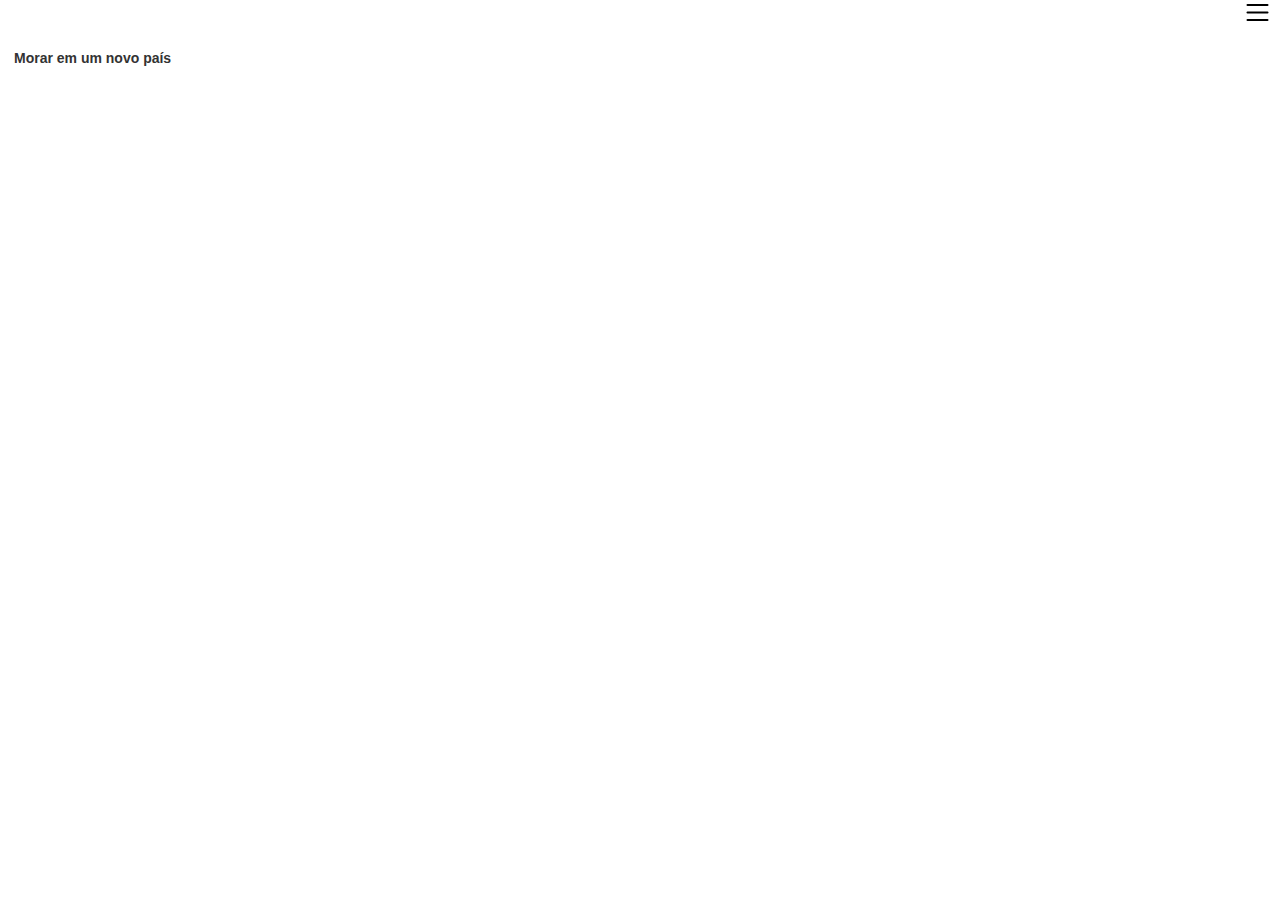
<file: menu.html>
<!DOCTYPE html>
<html lang="en">
<head>
    <meta charset="UTF-8">
    <meta name="viewport" content="width=device-width, initial-scale=1.0">
    <title>menu</title>
    <link rel="stylesheet" href="./src/css/menustyle.css">
    <style>
        /* Estilo para definir a altura da página */
        html, body {
            width: 100%;
            height: 100%;
            overflow-x: hidden; /* Impede a rolagem horizontal */
            overflow-y: hidden; /* Oculta a barra de rolagem vertical */
            margin: 0; /* Remove as margens padrão */
            padding: 0; /* Remove o preenchimento padrão */
        }

        /* Estilos para telas menores */
        @media screen and (max-width: 425px) {
            .menu-icone {
                text-align: left; /* Alinha a imagem para a esquerda */
                position: absolute; /* Posiciona a imagem absolutamente */
                top: 50%; /* Posiciona a partir do topo */
                transform: translateY(-50%); /* Centraliza verticalmente */
                right: 10px; /* Adiciona um pequeno afastamento do lado esquerdo */
            }

            .opcoes {
                margin-left: 0;
                height: 500px;
                background-color: #ffffff;
            }

            .topnav-menu {
                background-color: #ebebeb;
                height: 60px;
                position: relative; /* Adiciona posicionamento relativo para o topnav */
            }
        }
    </style>
</head>
<body>

    <div id="menu" class="menu"> 
        <div class="topnav-menu">
            <div class="menu-icone">
                <a href="./index.html"><img src="./src/css/img/menu-icone.png" alt=""></a>
            </div>
        </div>
    
        <div class="opcoes">
            <!--<p class="link-sem-decoracao"><a href="javascript:void(0)" onclick="scrollToElement('quem-sou-eu')">Sobre mim</a></p>--> 
            <!--<p class="link-sem-decoracao"><a href="javascript:void(0)" onclick="scrollToElement('servicos')">Como posso te ajudar?</a></p>-->
            <!----><p class="link-sem-decoracao"><a href="./morandofora.html" target="_blank">Morar em um novo país</a></p>
            <!--<p class="link-sem-decoracao"><a href="javascript:void(0)" onclick="scrollToElement('faq')">Perguntas frequentes</a></p>-->
            <!--<p class="link-sem-decoracao"><a href="javascript:void(0)" onclick="scrollToElement('contatos')">Contatos</a></p>-->
        </div>
    </div>

    <script>
        function scrollToIndexPage() {
            // Rola a página para o lado
            window.scrollTo(document.body.scrollWidth, 0);
        }
    </script>
</body>
</html>
</file>
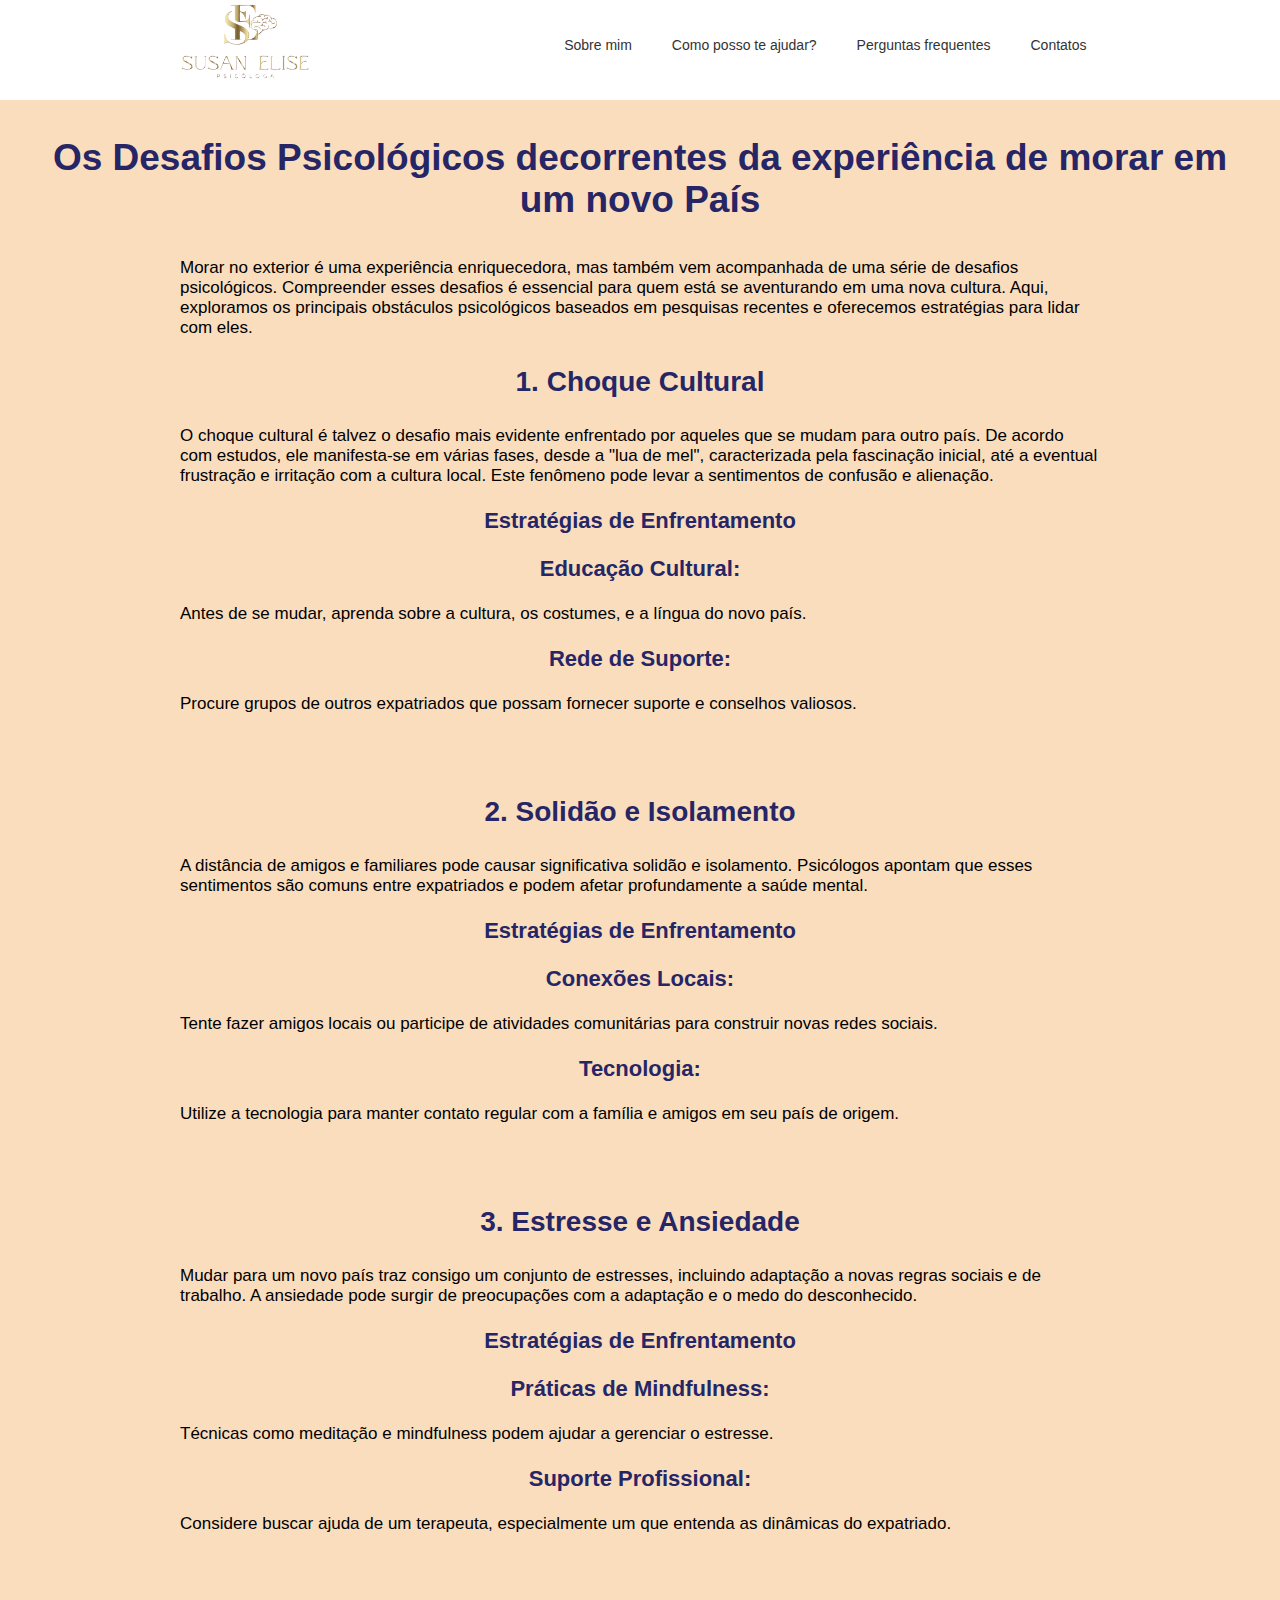
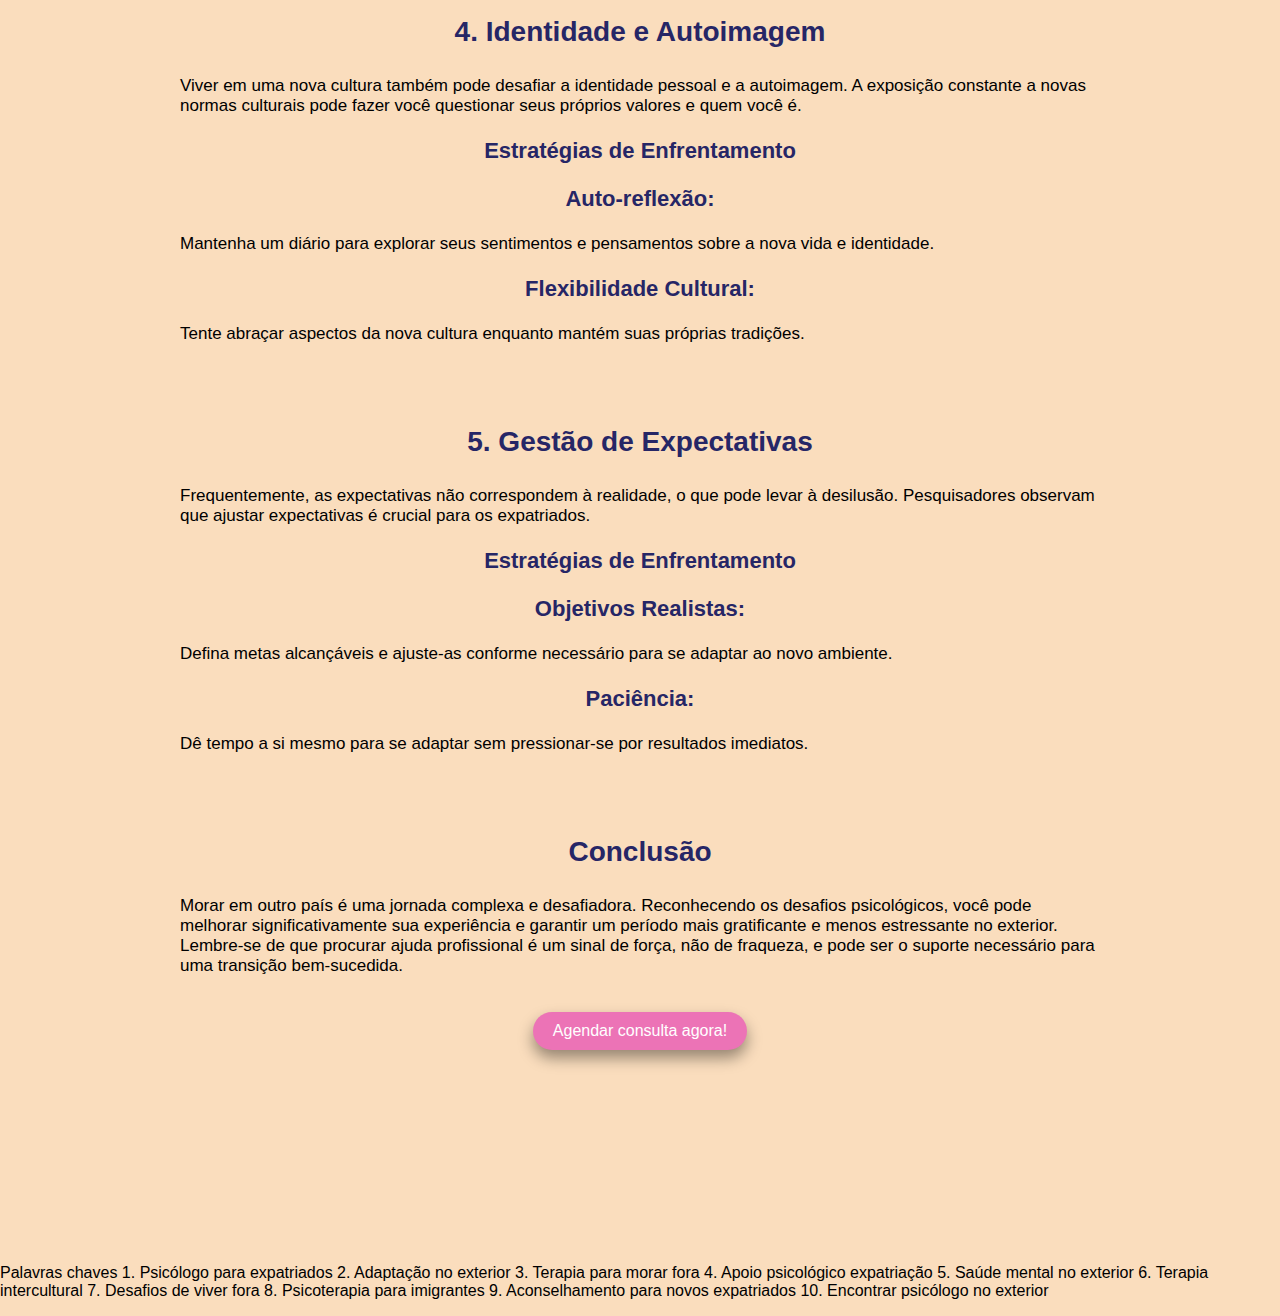
<file: morandofora.html>
<!DOCTYPE html>
<html lang="en">
<head>
    <meta charset="UTF-8">
    <meta name="viewport" content="width=device-width, initial-scale=1.0">
    <title>Morando Fora | Psicóloga Susan Elise</title>
    <link rel="stylesheet" href="./src/css/style1.css">
</head>
<body>
  <div class="topnav1"> 
    <a href="./index.html">
      <img src="./src/css/img/logo work nobg.png" alt="" class="logo-topnav">
    </a>
    <p class="link-sem-decoracao"><a href="./index.html#quem-sou-eu">Sobre mim</a></p>
    <p class="link-sem-decoracao"><a href="./index.html#servicos">Como posso te ajudar?</a></p>
    <p class="link-sem-decoracao"><a href="./index.html#faq">Perguntas frequentes</a></p>
    <p class="link-sem-decoracao"><a href="./index.html#contatos">Contatos</a></p>
  </div>



        <div class="texto1">
          <p class="titulo-page">

            Os Desafios Psicológicos decorrentes da experiência de morar  em um novo País

          </p>

          <p class="textopage">

            Morar no exterior é uma experiência enriquecedora, mas também vem acompanhada de uma série de desafios psicológicos. Compreender esses desafios é essencial para quem está se aventurando em uma nova cultura. Aqui, exploramos os principais obstáculos psicológicos baseados em pesquisas recentes e oferecemos estratégias para lidar com eles.

<p class="sub-tit-pagina">1. Choque Cultural</p> 

<p class="textopage">O choque cultural é talvez o desafio mais evidente enfrentado por aqueles que se mudam para outro país. De acordo com estudos, ele manifesta-se em várias fases, desde a "lua de mel", caracterizada pela fascinação inicial, até a eventual frustração e irritação com a cultura local. Este fenômeno pode levar a sentimentos de confusão e alienação.
</p>

<p class="sub-tit-pagina1">Estratégias de Enfrentamento</p> 
<p class="sub-tit-pagina1">Educação Cultural:</p> 
<p class="textopage">Antes de se mudar, aprenda sobre a cultura, os costumes, e a língua do novo país.</p>
<p class="sub-tit-pagina1">Rede de Suporte:</p> 
<p class="textopage">Procure grupos de outros expatriados que possam fornecer suporte e conselhos valiosos.</p>

<br><br><br>  

<p class="sub-tit-pagina">2. Solidão e Isolamento</p>
<p class="textopage">A distância de amigos e familiares pode causar significativa solidão e isolamento. Psicólogos apontam que esses sentimentos são comuns entre expatriados e podem afetar profundamente a saúde mental.</p>
<p class="sub-tit-pagina1">Estratégias de Enfrentamento</p> 
<p class="sub-tit-pagina1">Conexões Locais:</p> 
<p class="textopage">Tente fazer amigos locais ou participe de atividades comunitárias para construir novas redes sociais.</p>
<p class="sub-tit-pagina1">Tecnologia:</p> 
<p class="textopage">Utilize a tecnologia para manter contato regular com a família e amigos em seu país de origem.</p>


<br><br><br>


<p class="sub-tit-pagina">3. Estresse e Ansiedade</p>
<p class="textopage">Mudar para um novo país traz consigo um conjunto de estresses, incluindo adaptação a novas regras sociais e de trabalho. A ansiedade pode surgir de preocupações com a adaptação e o medo do desconhecido.</p>
<p class="sub-tit-pagina1">Estratégias de Enfrentamento</p> 
<p class="sub-tit-pagina1">Práticas de Mindfulness:</p> 
<p class="textopage">Técnicas como meditação e mindfulness podem ajudar a gerenciar o estresse.</p>
<p class="sub-tit-pagina1">  Suporte Profissional:</p> 
<p class="textopage">Considere buscar ajuda de um terapeuta, especialmente um que entenda as dinâmicas do expatriado.</p>


<br><br><br>


<p class="sub-tit-pagina">4. Identidade e Autoimagem</p>
<p class="textopage">Viver em uma nova cultura também pode desafiar a identidade pessoal e a autoimagem. A exposição constante a novas normas culturais pode fazer você questionar seus próprios valores e quem você é.</p>
<p class="sub-tit-pagina1">Estratégias de Enfrentamento</p> 
<p class="sub-tit-pagina1">Auto-reflexão:</p> 
<p class="textopage">Mantenha um diário para explorar seus sentimentos e pensamentos sobre a nova vida e identidade.</p>
<p class="sub-tit-pagina1">Flexibilidade Cultural:</p> 
<p class="textopage">Tente abraçar aspectos da nova cultura enquanto mantém suas próprias tradições.</p>

<br><br><br>


<p class="sub-tit-pagina">5. Gestão de Expectativas</p>
<p class="textopage">Frequentemente, as expectativas não correspondem à realidade, o que pode levar à desilusão. Pesquisadores observam que ajustar expectativas é crucial para os expatriados.</p>
<p class="sub-tit-pagina1">Estratégias de Enfrentamento</p> 
<p class="sub-tit-pagina1">Objetivos Realistas:</p> 
<p class="textopage">Defina metas alcançáveis e ajuste-as conforme necessário para se adaptar ao novo ambiente.</p>
<p class="sub-tit-pagina1">Paciência:</p> 
<p class="textopage">Dê tempo a si mesmo para se adaptar sem pressionar-se por resultados imediatos.</p>

<br><br>  <br>

<p class="sub-tit-pagina">Conclusão</p>

<p class="textopage">Morar em outro país é uma jornada complexa e desafiadora. Reconhecendo os desafios psicológicos, você pode melhorar significativamente sua experiência e garantir um período mais gratificante e menos estressante no exterior. Lembre-se de que procurar ajuda profissional é um sinal de força, não de fraqueza, e pode ser o suporte necessário para uma transição bem-sucedida.</p>
<br>
<br>


<div class="center-btn">

  <button class="btn-servicos2" onclick="window.open('https://wa.me/5512982560443', '_blank')">Agendar consulta agora!</button><br><br><br> 
</div>

<br><br><br><br><br><br><br><br><br>

<div class="palavras-chaves"> <p> 

  Palavras chaves

  
  
  1. Psicólogo para expatriados
  2. Adaptação no exterior
  3. Terapia para morar fora
  4. Apoio psicológico expatriação
  5. Saúde mental no exterior
  6. Terapia intercultural
  7. Desafios de viver fora
  8. Psicoterapia para imigrantes
  9. Aconselhamento para novos expatriados
  10. Encontrar psicólogo no exterior</p>


</div>

        


        </div>
        
  
</body>
</html>
</file>
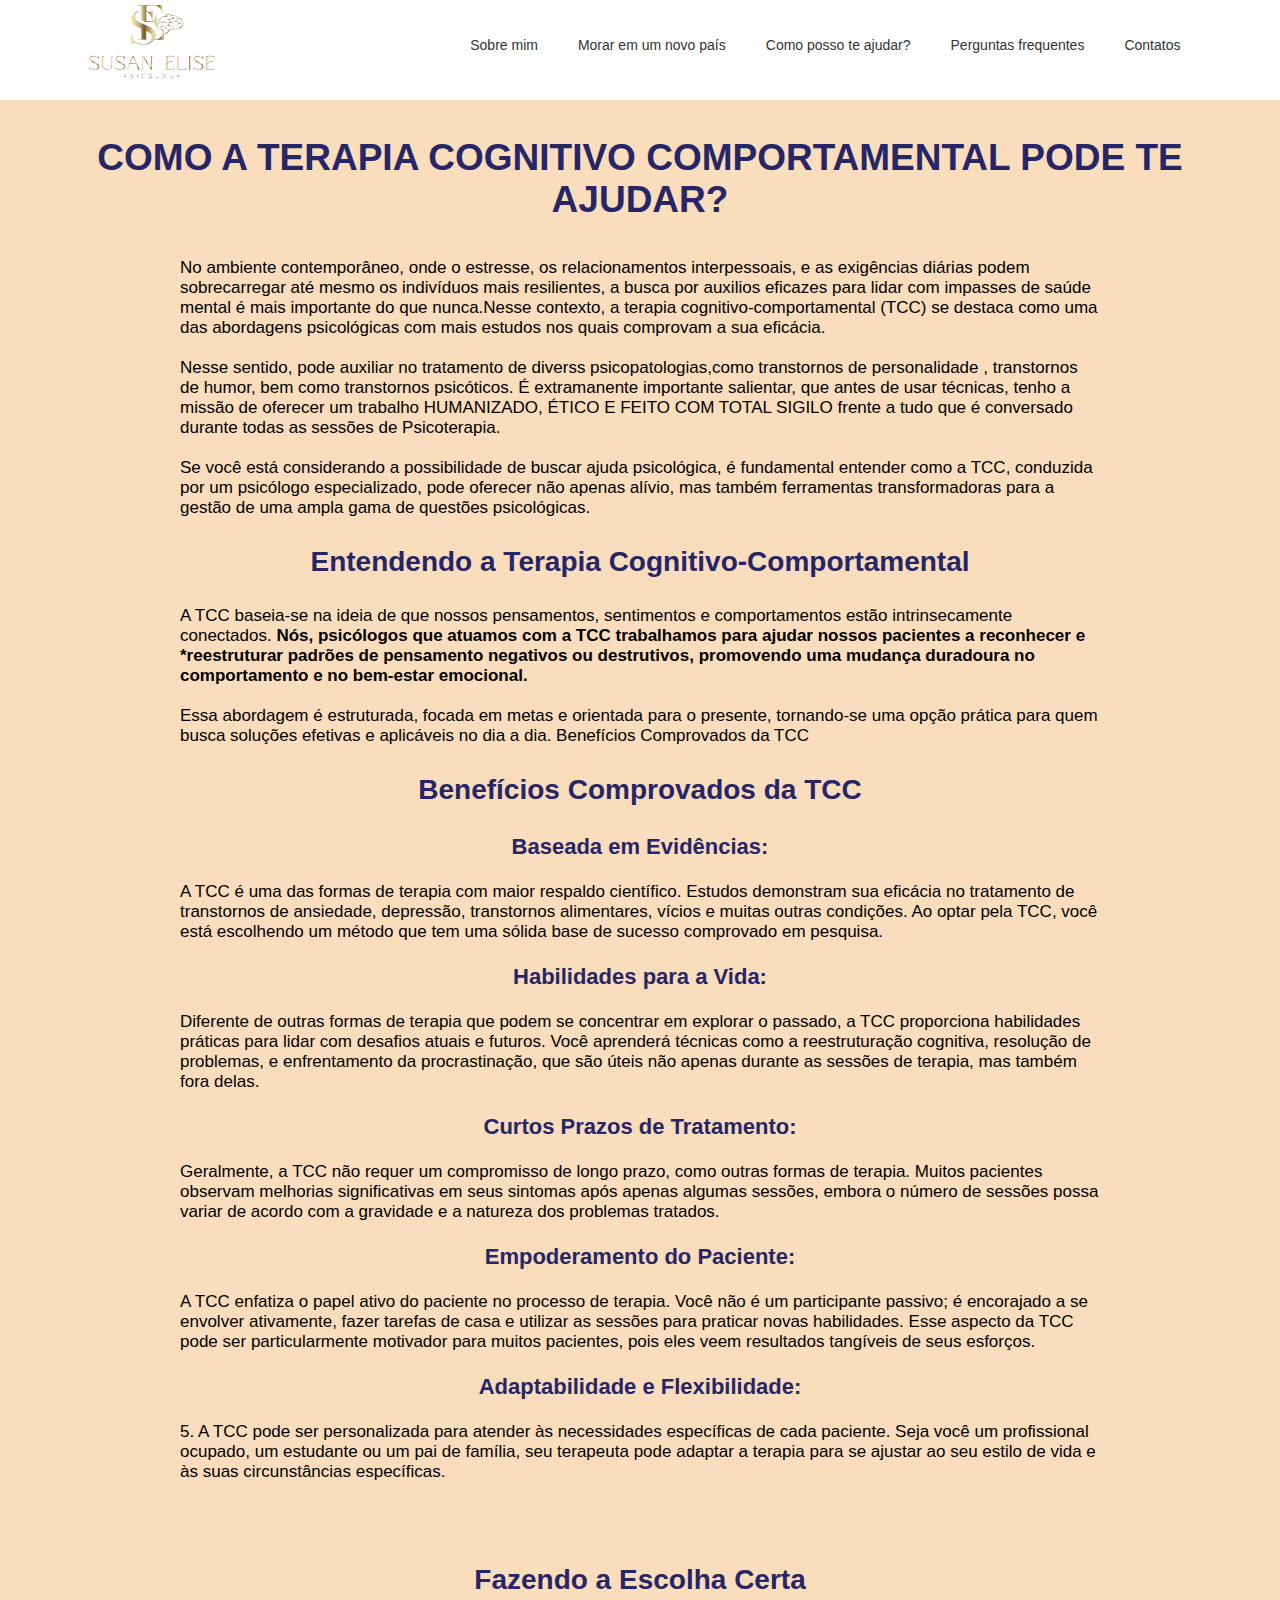
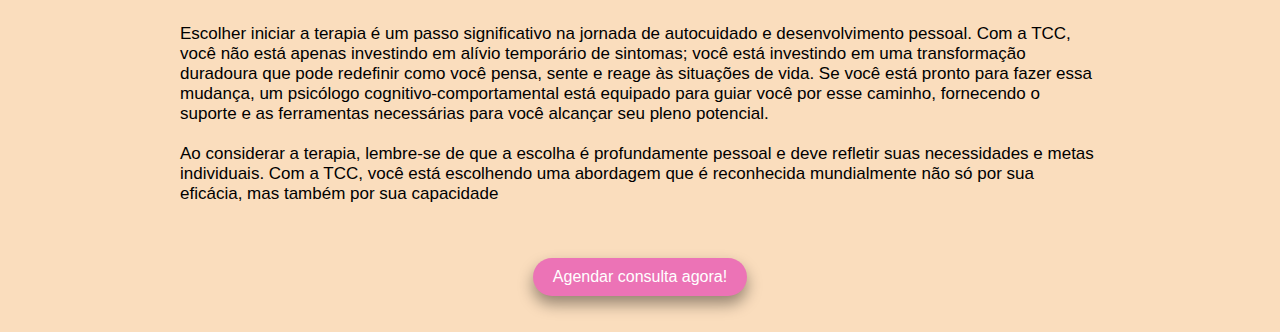
<file: tcc.html>
<!DOCTYPE html>
<html lang="en">
<head>
    <meta charset="UTF-8">
    <meta name="viewport" content="width=device-width, initial-scale=1.0">
    <title>TCC | Psicóloga Susan Elise</title>
    <link rel="stylesheet" href="./src/css/style1.css">
</head>
<body>
  <div class="topnav1"> 
    <a href="./index.html">
      <img src="./src/css/img/logo work nobg.png" alt="" class="logo-topnav">
    </a>
    <p class="link-sem-decoracao"><a href="./index.html#quem-sou-eu">Sobre mim</a></p>
    <p class="link-sem-decoracao"><a href="./morandofora.html#quem-sou-eu">Morar em um novo país</a></p>
    <p class="link-sem-decoracao"><a href="./index.html#servicos">Como posso te ajudar?</a></p>
    <p class="link-sem-decoracao"><a href="./index.html#faq">Perguntas frequentes</a></p>
    <p class="link-sem-decoracao"><a href="./index.html#contatos">Contatos</a></p>
  </div>



        <div class="texto1">
          <p class="titulo-page">

            COMO A TERAPIA COGNITIVO COMPORTAMENTAL PODE TE AJUDAR?

          </p>

          <p class="textopage">

            No ambiente contemporâneo, onde o estresse, os relacionamentos interpessoais, e as exigências diárias podem sobrecarregar até mesmo os indivíduos mais resilientes, a busca por auxilios eficazes para lidar com impasses de saúde mental é mais importante do que nunca.Nesse contexto, a terapia cognitivo-comportamental (TCC) se destaca como uma das abordagens psicológicas com mais estudos nos quais comprovam  a sua eficácia. <br><br> Nesse sentido, pode auxiliar no tratamento de diverss psicopatologias,como transtornos de personalidade , transtornos de humor, bem como transtornos psicóticos. É extramanente importante salientar, que antes de usar técnicas, tenho a missão de oferecer um trabalho HUMANIZADO, ÉTICO E FEITO COM TOTAL SIGILO frente a tudo que é conversado durante todas as sessões de Psicoterapia.  
            <br><br>
            Se você está considerando a possibilidade de buscar ajuda psicológica, é fundamental entender como a TCC, conduzida por um psicólogo especializado, pode oferecer não apenas alívio, mas também ferramentas transformadoras para a gestão de uma ampla gama de questões psicológicas.

<p class="sub-tit-pagina">   Entendendo a Terapia Cognitivo-Comportamental</p> 

<p class="textopage">A TCC baseia-se na ideia de que nossos pensamentos, sentimentos e comportamentos estão intrinsecamente conectados. <b>Nós, psicólogos que atuamos com  a TCC trabalhamos para ajudar  nossos pacientes a reconhecer e *reestruturar padrões de pensamento negativos ou destrutivos, promovendo uma mudança duradoura no comportamento e no bem-estar emocional.</b> 
    
    <br><br>
    Essa abordagem é estruturada, focada em metas e orientada para o presente, tornando-se uma opção prática para quem busca soluções efetivas e aplicáveis no dia a dia.
    Benefícios Comprovados da TCC
</p>

<p class="sub-tit-pagina">Benefícios Comprovados da TCC</p> 

<p class="sub-tit-pagina1"> <b>Baseada em Evidências:</b></p> 
<p class="textopage">A TCC é uma das formas de terapia com maior respaldo científico. Estudos demonstram sua eficácia no tratamento de transtornos de ansiedade, depressão, transtornos alimentares, vícios e muitas outras condições. Ao optar pela TCC, você está escolhendo um método que tem uma sólida base de sucesso comprovado em pesquisa.</p>

<p class="sub-tit-pagina1"><b>Habilidades para a Vida:</b></p> 
<p class="textopage">Diferente de outras formas de terapia que podem se concentrar em explorar o passado, a TCC proporciona habilidades práticas para lidar com desafios atuais e futuros. Você aprenderá técnicas como a reestruturação cognitiva, resolução de problemas, e enfrentamento da procrastinação, que são úteis não apenas durante as sessões de terapia, mas também fora delas.</p>

<p class="sub-tit-pagina1"><b>Curtos Prazos de Tratamento:</b></p> 
<p class="textopage">Geralmente, a TCC não requer um compromisso de longo prazo, como outras formas de terapia. Muitos pacientes observam melhorias significativas em seus sintomas após apenas algumas sessões, embora o número de sessões possa variar de acordo com a gravidade e a natureza dos problemas tratados.
</p>

<p class="sub-tit-pagina1"><b>Empoderamento do Paciente:</b></p> 
<p class="textopage">A TCC enfatiza o papel ativo do paciente no processo de terapia. Você não é um participante passivo; é encorajado a se envolver ativamente, fazer tarefas de casa e utilizar as sessões para praticar novas habilidades. Esse aspecto da TCC pode ser particularmente motivador para muitos pacientes, pois eles veem resultados tangíveis de seus esforços.
</p>

<p class="sub-tit-pagina1"><b>Adaptabilidade e Flexibilidade:</b></p> 
<p class="textopage">5. A TCC pode ser personalizada para atender às necessidades específicas de cada paciente. Seja você um profissional ocupado, um estudante ou um pai de família, seu terapeuta pode adaptar a terapia para se ajustar ao seu estilo de vida e às suas circunstâncias específicas.
</p>

<br><br><br>  

<p class="sub-tit-pagina">Fazendo a Escolha Certa</p>
<p class="textopage">Escolher iniciar a terapia é um passo significativo na jornada de autocuidado e desenvolvimento pessoal. Com a TCC, você não está apenas investindo em alívio temporário de sintomas; você está investindo em uma transformação duradoura que pode redefinir como você pensa, sente e reage às situações de vida. Se você está pronto para fazer essa mudança, um psicólogo cognitivo-comportamental está equipado para guiar você por esse caminho, fornecendo o suporte e as ferramentas necessárias para você alcançar seu pleno potencial.

   <br><br>
    Ao considerar a terapia, lembre-se de que a escolha é profundamente pessoal e deve refletir suas necessidades e metas individuais. Com a TCC, você está escolhendo uma abordagem que é reconhecida mundialmente não só por sua eficácia, mas também por sua capacidade</p>
    <br><br><br>    


<div class="center-btn">

  <button class="btn-servicos2" onclick="window.open('https://wa.me/5512982560443', '_blank')">Agendar consulta agora!</button><br><br><br> 
</div>

        


        </div>
        
  
</body>
</html>
</file>
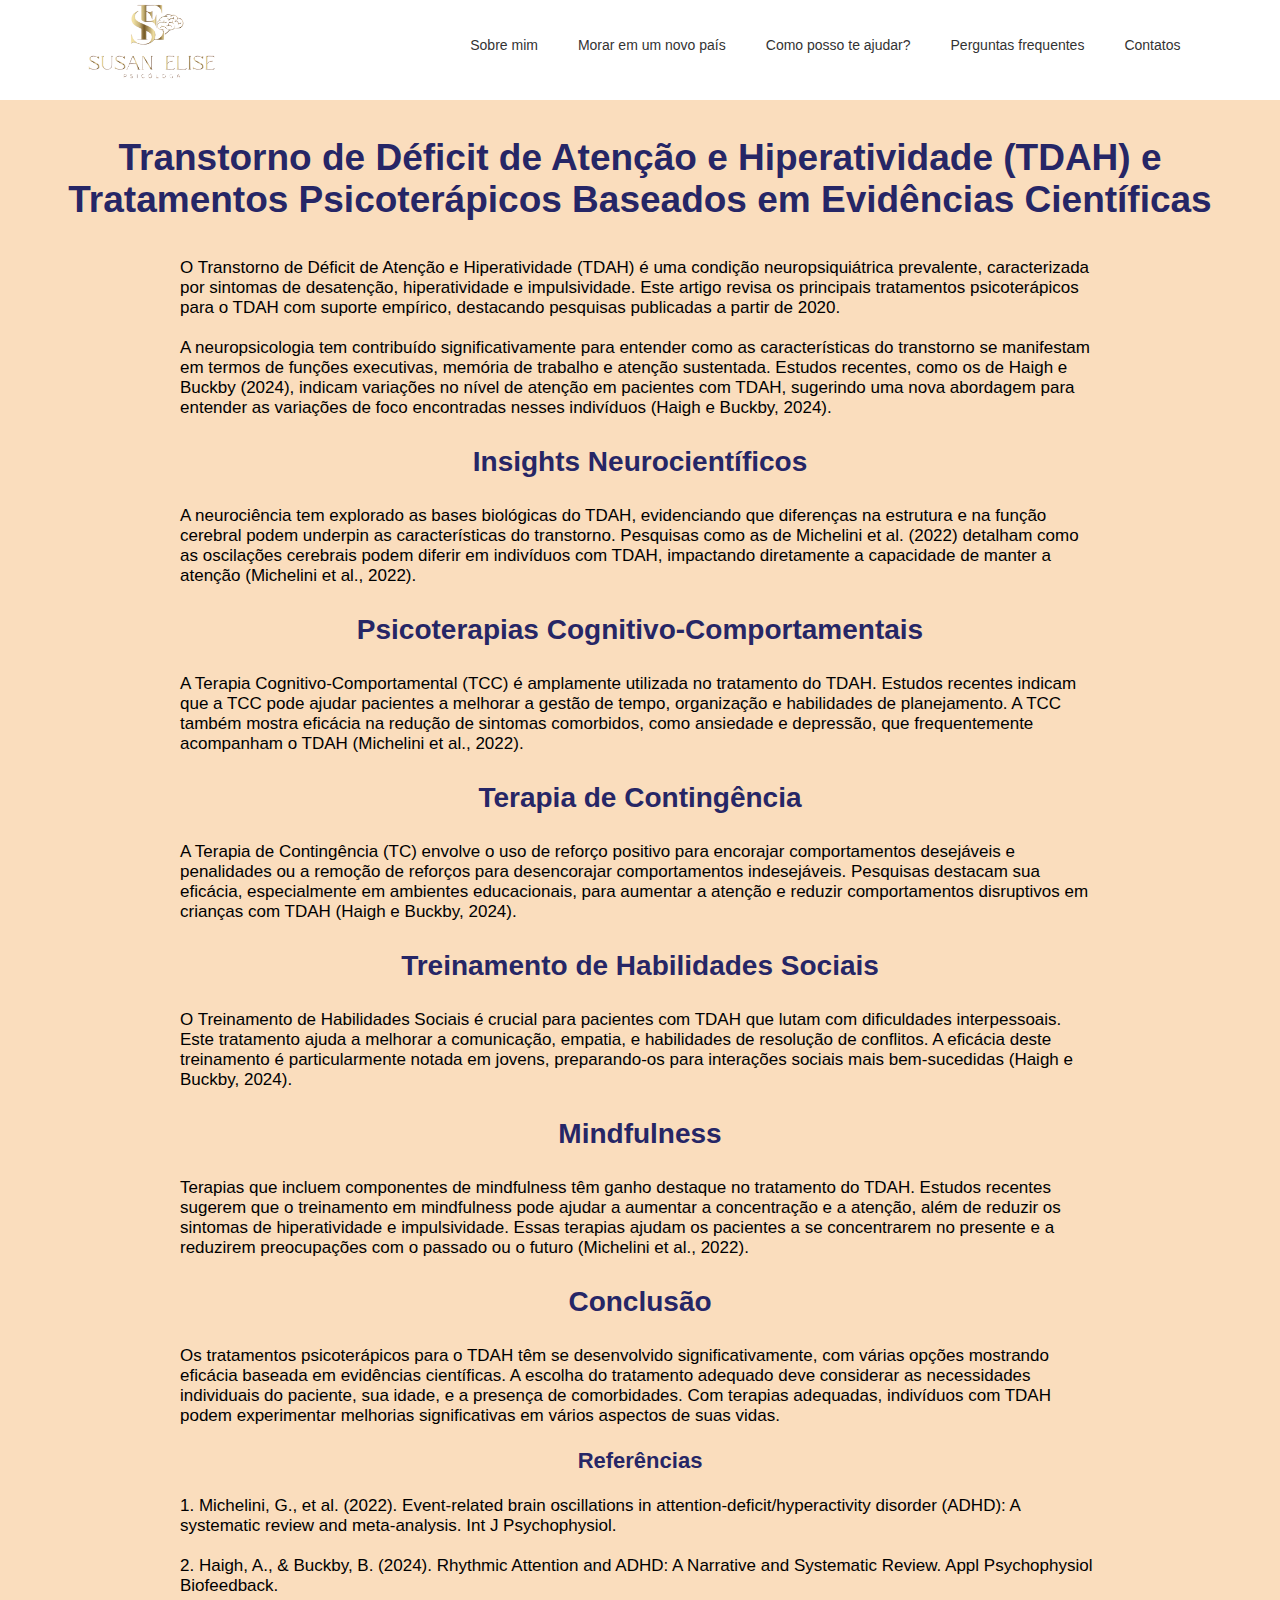
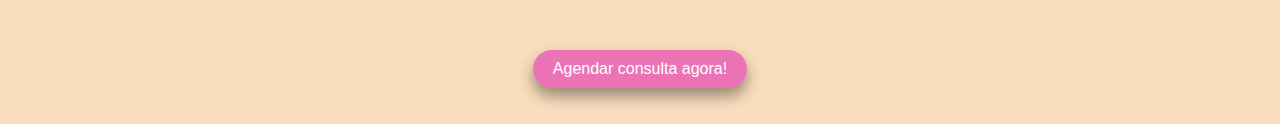
<file: tdah.html>
<!DOCTYPE html>
<html lang="en">
<head>
    <meta charset="UTF-8">
    <meta name="viewport" content="width=device-width, initial-scale=1.0">
    <title>TDAH | Psicóloga Susan Elise</title>
    <link rel="stylesheet" href="./src/css/style1.css">
</head>
<body>
  <div class="topnav1"> 
    <a href="./index.html">
      <img src="./src/css/img/logo work nobg.png" alt="" class="logo-topnav">
    </a>
    <p class="link-sem-decoracao"><a href="./index.html#quem-sou-eu">Sobre mim</a></p>
    <p class="link-sem-decoracao"><a href="./morandofora.html#quem-sou-eu">Morar em um novo país</a></p>
    <p class="link-sem-decoracao"><a href="./index.html#servicos">Como posso te ajudar?</a></p>
    <p class="link-sem-decoracao"><a href="./index.html#faq">Perguntas frequentes</a></p>
    <p class="link-sem-decoracao"><a href="./index.html#contatos">Contatos</a></p>
  </div>



        <div class="texto1">
          <p class="titulo-page">

            Transtorno de Déficit de Atenção e Hiperatividade (TDAH) e Tratamentos Psicoterápicos Baseados em Evidências Científicas

          </p>

          <p class="textopage">
            O Transtorno de Déficit de Atenção e Hiperatividade (TDAH) é uma condição neuropsiquiátrica prevalente, caracterizada por sintomas de desatenção, hiperatividade e impulsividade. Este artigo revisa os principais tratamentos psicoterápicos para o TDAH com suporte empírico, destacando pesquisas publicadas a partir de 2020.
            <br><br>


            A neuropsicologia tem contribuído significativamente para entender como as características do transtorno se manifestam em termos de funções executivas, memória de trabalho e atenção sustentada. Estudos recentes, como os de Haigh e Buckby (2024), indicam variações no nível de atenção em pacientes com TDAH, sugerindo uma nova abordagem para entender as variações de foco encontradas nesses indivíduos (Haigh e Buckby, 2024).

<p class="sub-tit-pagina">Insights Neurocientíficos</p> 

<p class="textopage">A neurociência tem explorado as bases biológicas do TDAH, evidenciando que diferenças na estrutura e na função cerebral podem underpin as características do transtorno. Pesquisas como as de Michelini et al. (2022) detalham como as oscilações cerebrais podem diferir em indivíduos com TDAH, impactando diretamente a capacidade de manter a atenção (Michelini et al., 2022).
</p>

<p class="sub-tit-pagina">Psicoterapias Cognitivo-Comportamentais</p> 

<p class="textopage">A Terapia Cognitivo-Comportamental (TCC) é amplamente utilizada no tratamento do TDAH. Estudos recentes indicam que a TCC pode ajudar pacientes a melhorar a gestão de tempo, organização e habilidades de planejamento. A TCC também mostra eficácia na redução de sintomas comorbidos, como ansiedade e depressão, que frequentemente acompanham o TDAH (Michelini et al., 2022).</p>

<p class="sub-tit-pagina"><b>Terapia de Contingência</b></p> 
<p class="textopage">A Terapia de Contingência (TC) envolve o uso de reforço positivo para encorajar comportamentos desejáveis e penalidades ou a remoção de reforços para desencorajar comportamentos indesejáveis. Pesquisas destacam sua eficácia, especialmente em ambientes educacionais, para aumentar a atenção e reduzir comportamentos disruptivos em crianças com TDAH (Haigh e Buckby, 2024).</p>

<p class="sub-tit-pagina"><b>Treinamento de Habilidades Sociais</b></p> 
<p class="textopage">O Treinamento de Habilidades Sociais é crucial para pacientes com TDAH que lutam com dificuldades interpessoais. Este tratamento ajuda a melhorar a comunicação, empatia, e habilidades de resolução de conflitos. A eficácia deste treinamento é particularmente notada em jovens, preparando-os para interações sociais mais bem-sucedidas (Haigh e Buckby, 2024).
</p>

<p class="sub-tit-pagina"><b>Mindfulness</b></p> 
<p class="textopage">Terapias que incluem componentes de mindfulness têm ganho destaque no tratamento do TDAH. Estudos recentes sugerem que o treinamento em mindfulness pode ajudar a aumentar a concentração e a atenção, além de reduzir os sintomas de hiperatividade e impulsividade. Essas terapias ajudam os pacientes a se concentrarem no presente e a reduzirem preocupações com o passado ou o futuro (Michelini et al., 2022).
</p>

<p class="sub-tit-pagina"><b>Conclusão</b></p> 
<p class="textopage">Os tratamentos psicoterápicos para o TDAH têm se desenvolvido significativamente, com várias opções mostrando eficácia baseada em evidências científicas. A escolha do tratamento adequado deve considerar as necessidades individuais do paciente, sua idade, e a presença de comorbidades. Com terapias adequadas, indivíduos com TDAH podem experimentar melhorias significativas em vários aspectos de suas vidas.
</p>



<p class="sub-tit-pagina1">Referências</p>
<p class="textopage">1.	Michelini, G., et al. (2022). Event-related brain oscillations in attention-deficit/hyperactivity disorder (ADHD): A systematic review and meta-analysis. Int J Psychophysiol.
	
    <br><br>2. Haigh, A., & Buckby, B. (2024). Rhythmic Attention and ADHD: A Narrative and Systematic Review. Appl Psychophysiol Biofeedback.</p>


<br><br><br>
<div class="center-btn">

  <button class="btn-servicos2" onclick="window.open('https://wa.me/5512982560443', '_blank')">Agendar consulta agora!</button><br><br><br> 
</div>

        


        </div>
        
  
</body>
</html>
</file>
<file: src/css/style.css>
body {
      margin-bottom: 0;
      margin: 0;
      padding: 0;
      font-family: Arial, sans-serif;
      background-color: #ffffff; /* cor rosa claro */
      overflow-x: hidden; 
    }

    

    /*pagina1*/



    .copyright{

      text-align: center;

      }
      
      .copyright p{
        color:rgb(110, 110, 110);
        font-size: 13px;
        font-weight: 100;
        position: absolute; /* Posicione absolutamente em relação à div pai */
        bottom: 0; /* Alinhe a div filho no fundo da div pai */
        left: 0; /* Alinhe a div filho no canto esquerdo da div pai */
        width: 100%; /* Defina a largura para ocupar toda a largura da div pai */ 

      }



    .informacoes {
  background-color: #faddbd;
  height: 200px; /* altura de até 100px */
  margin: 0px auto 0; /* remover a margem branca e adicionar margem superior e inferior */
  display: flex; /* usar flexbox */
  align-items: center; /* centralizar verticalmente */
  justify-content: center; /* centralizar horizontalmente */
  position: relative; /* Adicione posição relativa para que possamos posicionar a div filho absolutamente */
  }



  .informacoes img {

  max-width: 200px; /* tamanho de até 80px para a imagem */
  display: block; /* centralizar a imagem */
  margin: 0 auto; /* centralizar a imagem */
  }

    .titulo-depoimentos{
      font-weight: bolder;
      font-size: 30px;
      color: rgb(65, 65, 145);
      text-align: center;
    }
    

    .quadrado-servico p{
      font-weight: bolder;
      font-size: 14px;
      color:rgb(33, 33, 88);

    }  


    
    .quadrado-servico p1{
      color: #313131;
      text-align: left;
      font-size: 15px;
    }


      .topnav {
    background-color: #ffffff;
    overflow: hidden;
    height: 120px;
    display: flex; /* Adicionado */
    justify-content: center; /* Centralize os itens horizontalmente */
    align-items: center; /* Adicionado */
    padding: 20px 0; /* Adicione um pouco de preenchimento para espaçamento */  


    }





    /* Outras regras de estilo existentes */

    .topnav p {
      margin-right: 30px; /* Altere o valor conforme necessário para ajustar o espaçamento */
      display: none; /* Oculta os parágrafos por padrão */
      font-size: 14px;

      font-family:'Lucida Sans', 'Lucida Sans Regular', 'Lucida Grande', 'Lucida Sans Unicode', Geneva, Verdana, sans-serif
    }
  

  .link-sem-decoracao a {
    text-decoration: none; /* Remover sublinhado */
    color: inherit; /* Herdar a cor do texto do elemento pai */
    color: #5a5a5a;
  } 

  .link-sem-decoracao1 a {
    text-decoration: none; /* Remover sublinhado */
    color: inherit; /* Herdar a cor do texto do elemento pai */
    color: #5a5a5a;
    margin-left: 10px;
  } 




    .topnav img {
      max-width: 200px; /* reduzindo o tamanho da imagem */
      float: left; /* alinhando à esquerda */
      margin-left: 15px;
    }


    .capa {
  position: relative;
  display: flex; /* Adicionado */
  flex-direction: column; /* Adicionado */
  justify-content: center; /* Adicionado */
  align-items: center; /* Adicionado */
  text-align: center;
  margin: 0;
  }

  .imagem {
  width: 100vw; /* Defina a largura igual à largura da viewport */
  height: auto; /* Mantenha a proporção da imagem */
  margin-left: auto; /* Alinhe à esquerda */
  margin-right: auto; /* Alinhe à direita */
  }

  .texto-principal {
  position: absolute; /* posicionar absolutamente dentro da .capa */
  bottom: 30px; /* ajustar a distância do fundo */
  left: 50%; /* centralizar horizontalmente */
  transform: translateX(-50%); /* centralizar horizontalmente */
  background-color: rgba(255, 255, 255, 0.8); /* fundo branco transparente */
  padding: 20px;
  border-radius: 10px;
  }

  .textos-horizontais {
  margin-bottom: 20px; /* espaço abaixo dos textos */
  }

  .divbtn{text-align: center;}


  .btn-servicos {
      background-color: #ec73b6; /* cor rosa */
      color: #ffffff; /* cor do texto branco */
      border: none;
      padding: 10px 20px;
      font-size: 16px;
      cursor: pointer;
      border-radius: 40px;
      transition: background-color 0.3s ease;
      box-shadow: 0px 8px 15px rgba(0, 0, 0, 0.4 ); /* Adiciona uma sombra suave */
      }
    
      .center-btn{
        text-align: center;
      }

      .btn-sevicos :hover {
      background-color: #ec73b6; /* cor rosa mais escura ao passar o mouse */
      }

      .paragrafo{
        color: black;
        font-weight: normal;
        font-family: Verdana, Geneva, Tahoma, sans-serif;
      }

      .btn-servicos2 {
        background-color: #ec73b6; /* cor rosa */
        color: #ffffff; /* cor do texto branco */
        border: none;
        padding: 10px 20px;
        font-size: 16px;
        cursor: pointer;
        border-radius: 40px;
        transition: background-color 0.3s ease;
        margin-top: 30px;
        }
        
        .b:hover {
        background-color: #ec73b6; /* cor rosa mais escura ao passar o mouse */
        }

      
        .agendar-consulta-btn, .btn-servicos {
          transition: transform 0.3s ease;
        }

        /* Quando o cursor passa sobre o botão */
  .agendar-consulta-btn:hover, .btn-servicos:hover {
    transform: scale(1.1); /* Aumenta o tamanho do botão em 10% */
  }

  /* Quando o botão é clicado */
  .agendar-consulta-btn:active, .btn-servicos:active {
    transform: scale(0.9); /* Reduz o tamanho do botão em 10% */
  }


      

  .agendar-consulta-btn {
  background-color: #ec73b6; /* cor rosa */
  color: #ffffff; /* cor do texto branco */
  border: none;
  padding: 10px 20px;
  font-size: 16px;
  cursor: pointer;
  border-radius: 40px;
  transition: background-color 0.3s ease;
  box-shadow: 0px 8px 15px rgba(0, 0, 0, 0.4 ); /* Adiciona uma sombra suave */
  }

  .agendar-consulta-btn:hover {
  background-color:#ec73b6; /* cor rosa mais escura ao passar o mouse */
  }


  .texto-capa1 {

    color: rgb(41, 41, 104);
    font-size: 45px;
    font-weight: bold;
    font-family:Verdana, Geneva, Tahoma, sans-serif
    

  }

  .texto-capa2 {

  color: rgb(41, 41, 104);
    font-size: 30px;
    font-weight: bold;
    font-family:'Lucida Sans', 'Lucida Sans Regular', 'Lucida Grande', 'Lucida Sans Unicode', Geneva, Verdana, sans-serif


  }

  .texto-capa3 {

  font-size: 45px;
  font-weight: bold;
  color: rgb(65, 60, 60);

  }
    .quem-sou-eu {
      background-color: #ffffff;
      display: flex; /* utilizar flexbox para alinhar itens */
      flex-direction: column; /* dispor os itens em coluna */
      align-items: center; /* alinhar os itens ao centro */
      padding: 20px;
    }

    .foto-quemsoueu {
      width: 100%; /* ocupar toda a largura */
      margin-bottom: 20px; /* espaçamento abaixo da foto */
    }

    .foto-quemsoueu img {
      max-width: 100%; /* garantir que a imagem seja responsiva */
      height: auto;
      border-radius: 5px; /* bordas arredondadas */
      margin-top: 80px;
    }

    .texto-quemsoueu {
      max-width: 600px; /* largura máxima do texto */
      margin-left: auto; /* alinhar à direita */
      margin-right: auto; /* alinhar à esquerda */
      color: #242323; /* cor do texto */
      text-decoration-line: right;
      font-family: Verdana, Geneva, Tahoma, sans-serif;
      margin-top: -40px;
      align-items: center;
    }

    .textosusan{
      text-align: left;
    }

    .nomesusan{
      font-size: 25px;
      color: rgb(43, 43, 97);
      font-weight: bolder;
    }


    @media screen and (min-width: 1024px) {
      body {
  overflow-x: hidden; /* Adicione essa linha para ocultar a barra de rolagem horizontal */
  }

  .capa {
  overflow-x: hidden; /* Adicione essa linha para ocultar a barra de rolagem horizontal na capa */
  }

  .imagem {
  max-width: 100%; /* Remova essa linha para evitar que a imagem horizontal estique além da tela */
  }

  .topnav {
  padding: 0 20px; /* Adicione padding à barra de navegação para compensar o espaço horizontal */
  }

  .capahorizontaldegrade1 {
  margin-right: -20px; /* Reduza a margem direita para compensar qualquer deslocamento */
  }
      
      .texto-capa1 {
    
  font-size: 40px !important; /* Usando !important para garantir que esta regra tenha prioridade */
  }
  .texto-capa2{
    font-family: Cambria, Cochin, Georgia, Times, 'Times New Roman', serif;
    margin-top: -35px !important;
    font-size: 18px !important;

  }
  .texto-capa3{
    margin-top: 40px !important;
    font-size: 40px !important;
  }


  .agendar-consulta-btn {

  top: calc(20% + 260px) !important; /* Ajustando a distância do topo */

  }

  .agendar-consulta-btn:hover {
  background-color: #d9006f; /* Cor rosa mais escura ao passar o mouse */
  }


  .logo-topnav {
    float: left; /* ou display: inline-block; */
    margin-right: 200px !important; /* Ajuste a margem conforme necessário */
  }
  .topnav p {
    display: inline-block; /* Mostra os parágrafos para telas maiores que 768px */
    margin: 0 15px !important; /* Adiciona um espaço entre os parágrafos */
  
  }



    }



    @media screen and (max-width: 768px) {

      
      .foto-quemsoueu{
        margin-top: -8px;
      
      }

      .texto-quemsoueu{
        margin-top: -88px;
      }

    
      
    }


    @media screen and (max-width: 769px) {

      .quadrado-servico{
        height: 400px;
      }

    }

    @media screen and (min-width: 768px) {
 
      .logo-topnav {
        float: left; /* ou display: inline-block; */
        margin-right: 100px; /* Ajuste a margem conforme necessário */
      }
      .topnav p {
        display: inline-block; /* Mostra os parágrafos para telas maiores que 768px */
        margin: 0 10px; /* Adiciona um espaço entre os parágrafos */
      }
      
    }


    @media screen and (min-width: 768px) {

      .container1{
        margin-left: 300px !important;
      }


      
      .topnav {
        background-color: #ffffff;
        overflow: hidden;
        height: 100px;
        display: flex; /* Adicionado */
        justify-content: center; /* Centralize os itens horizontalmente */
        align-items: center; /* Adicionado */
        padding: 20px 0; /* Adicione um pouco de preenchimento para espaçamento */
        width: 100%; /* Define a largura da barra de navegação */
        position: fixed; /* Fixa a barra de navegação */
        top: 0; /* Alinha a barra de navegação ao topo */
        left: 0; /* Alinha a barra de navegação à esquerda */
        z-index: 1000; /* Garante que a barra de navegação esteja acima de outros elementos */
    }



    .capa {
      padding-top: 100px; /* Adiciona um espaço no topo da página igual à altura da barra de navegação */
  }

    .topnav img {
      max-width: 140px; /* reduzindo o tamanho da imagem */
      float: left; /* alinhando à esquerda */
      
    }


      .capa2 {
  display: none; /* Ocultar a divisão .capa2 em telas menores */
  }



  .textos-horizontais {
  position: absolute;
  top: calc(20% - 64px); /* Ajustar a distância do topo responsivamente */
  left: 20px;
  max-width: calc(100% - 40px);
  padding: 0 20px;
  font-size: 30px;
  color: rgb(47, 38, 104);
  margin-top: 80px;
  }

      
  .agendar-consulta-btn {
  position: absolute; /* Posicionamento absoluto */
  top: calc(20% + 195px); /* Ajustando a distância do topo */
  left: calc(50% - 84px); /* Centralizando horizontalmente */
  background-color: #ec73b6; /* Cor rosa */
  color: #ffffff; /* Cor do texto branco */
  border: none;
  padding: 10px 20px;
  font-size: 16px;
  cursor: pointer;
  border-radius: 40;
  transition: background-color 0.3s ease;
  z-index: 1; /* Garantir que o botão fique sobre a imagem de fundo */
  box-shadow: 0px 8px 15px rgba(0, 0, 0, 0.4 ); /* Adiciona uma sombra suave */
  }

  .agendar-consulta-btn:hover {
  background-color:#ec73b6; /* Cor rosa mais escura ao passar o mouse */
  }


        .textos-horizontais {
      display: block; /* Torna visível em telas grandes */
      visibility: visible; /* Torna visível em telas grandes */
    }

  .textos-verticais {
    display: none; /* Esconde em telas grandes */
    visibility: hidden; /* Esconde em telas grandes */
  }

  .texto-capa1 {
    font-size: 28px;


  }
  .texto-capa2 {
    
    font-size: 18px;

  }
  .texto-capa3{
  font-family: Georgia, 'Times New Roman', Times, serif;
  font-size: 24px;

  }

      .imagem-vertical1 {
        display: none; /* Esconder a imagem vertical em telas maiores */
      }
      
      .imagem {
        display: block; /* Mostrar a imagem de fundo padrão em telas maiores */
      }

    .foto-quemsoueu img.vertical {
    display: none; /* Esconder imagens verticais em telas maiores */
  }

      .nome-info {
        margin-top: 68px;
        font-family: Georgia, 'Times New Roman', Times, serif;
        font-size: 35px;
        color:black; /* cor do texto */
        text-align: center; /* alinhar o nome centralizado */
        font-style: italic; 
      }

      .nome1-info{

      font-size: 20px;
      color:#D8C8AB;
      text-align: center;
      font-size: italic;
      margin-top: -35px;
      }
      
      
      .nome1{

        font-size: 20px;
        color:#A69546;
        text-align: center;
        font-size: italic;
        margin-top: -70px;
      }

      .texto {
        color:black; /* cor do texto */
        margin-top: 52px;
      }


      .quadrados-servicos {
        display: flex;
        flex-wrap: wrap;
        justify-content: space-between; /* espaçamento uniforme entre os quadrados */
        padding: 0 20px; /* Adicionado padding nas laterais */
        max-width: 1100px; /* Limitar a largura para centralizar os quadrados */
        margin: 20px auto; /* Centralizar os quadrados */
        box-sizing: border-box; /* Incluir padding e bordas na largura total */
      }

      .quadrado-servico {
        width: calc(25% - 20px); /* Largura dos quadrados com margens */
        height: 320px; /* Altura dos quadrados */
        background-color: #ffffff; /* cor de fundo dos quadrados */
        margin-bottom: 20px; /* Espaçamento abaixo dos quadrados */
        text-align: center; /* Centralize o texto horizontalmente */
        background-size: cover; /* Faz com que a imagem cubra todo o espaço do quadrado */
        background-position: center; /* Centraliza a imagem dentro do quadrado */
        background-repeat: no-repeat; /* Evita que a imagem se repita */
        border-radius: 20px;

      }


      .quem-sou-eu {
        flex-direction: row; /* dispor os itens em linha */
        align-items: flex-start; /* alinhar os itens ao início */
        padding: 0; /* remover o padding */
      }

      .foto-quemsoueu {
        width: 45%; /* largura da foto */
        margin-bottom: 0; /* remover o espaçamento abaixo da foto */
        margin-right: 20px; /* espaçamento à direita */
      }

      .texto-quemsoueu {
        width: 50%; /* largura do texto */
        margin-left: 0; /* remover a margem à esquerda */
        margin-right: auto; /* alinhar à direita */
      }

      @media screen and (max-width: 320px) {

    

  .mySlides img {
  max-width: 80%; /* Limita a largura máxima da imagem ao tamanho do contêiner */
  max-height: 300px; /* Define uma altura máxima para a imagem */
  height: auto; /* Mantém a proporção da imagem */
  margin: 0 auto; /* Centraliza horizontalmente */
  display: block; /* Garante que a imagem seja tratada como um bloco */
  } 


  .textos-horizontais {
  margin-top: -80px; /* ou o valor desejado para ajustar */
  }
  }

  }


        @media screen and (max-width: 767px) {
          body {
            overflow-x: hidden;
    margin: 0; /* Remover a margem padrão do corpo */
  }

  .textos-horizontais{
    margin-top: -272px;
  }

  .texto-principal {
  bottom: 10px; /* ajustar a distância do fundo */
  padding: 10px;
  }


  .texto-capa1{
  font-size: 20px;

  }

  .texto-capa2{
  margin-top: -20px;
  font-size: 13px;
  }

  .texto-capa3{
    font-size: 20px;
  }

  .foto-quemsoueu img.vertical {
  width: 100%; /* Defina a largura da imagem como 100% */
  height: auto; /* Mantenha a proporção da imagem */
  margin: 0; /* Remova qualquer margem */
  margin-top: -130px;
  }


  .capa {
  position: relative; /* Adicionado */
  }

  .capa2 {
  position: absolute; /* Alterado para posição absoluta */
  bottom:80px; /* Ajuste a distância do fundo conforme necessário */
  left: 50%; /* Centralize horizontalmente */
  transform: translateX(-50%); /* Centralize horizontalmente */
  }

  .imagem-vertical2 {
  max-width: 100%; /* Definir a largura máxima da imagem vertical */
  height: auto; /* Manter a proporção da imagem */
  }


  .topnav {
  background-color: #ffffff;
  overflow: hidden;
  height: 80px;
  display: flex; /* Adicionado */
  justify-content: space-between; /* Adicionado */
  align-items: center; /* Adicionado */
  }

  .topnav1 {
    background-color: #ffffff;
    overflow: hidden;
    height: 80px;
    display: flex; /* Adicionado */
    justify-content: space-between; /* Adicionado */
    align-items: center; /* Adicionado */
    }


  .topnav img {
      max-width: 120px; /* reduzindo o tamanho da imagem */
      float: left; /* alinhando à esquerda */
      margin-left: 5px;
    }


  .vert1{
    font-size:25px;
    color: rgb(45, 45, 83);
    font-weight: bolder;
  }

  .vert2{
    margin-top: -22px;
    font-size: 19px;
    color: rgb(45, 45, 83);
    font-family: 'Gill Sans', 'Gill Sans MT', Calibri, 'Trebuchet MS', sans-serif;
    font-weight: bold;
    
  }

  .vert3 {
  font-size: 25px;
  color: rgb(88, 84, 84);
  font-weight: bold;
  text-align: center; /* Centralize o texto */
  width: 90%; /* Defina uma largura específica para o texto */
  margin: 0 auto; /* Centralize horizontalmente */
  }


  .imagem-vertical1 {
    display: block; /* Mostrar a imagem vertical em telas menores */
    width: 100%; /* Definir a largura da imagem vertical como 100% da largura da tela */
    height: auto; /* Manter a proporção da imagem */
  }



  .imagem {
    display: none; /* Esconder a imagem de fundo padrão em telas menores */
  }


      .nome-info {
        margin-top: 80px;
        font-family: Georgia, 'Times New Roman', Times, serif;
        font-size: 35px;
        color:black; /* cor do texto */
        text-align: center; /* alinhar o nome centralizado */
        font-style: italic; 
      }

      .nome1-info{

      font-size: 20px;
      color:#D8C8AB;
      text-align: center;
      font-size: italic;
      margin-top: -35px;
      }







  .foto-quemsoueu img:not(.vertical) {
    display: none;
  }

  .foto-quemsoueu img.vertical {
    display: block;
  }



      .quadrados-servicos {
        display: flex;
        flex-direction: column; /* Dispor os quadrados em coluna */
        align-items: center; /* Centralizar os quadrados */
        margin-top: 20px;
      }

      .quadrado-servico {
        width: 80%; /* Largura dos quadrados */
        height: 200px; /* Altura dos quadrados */
        background-color: #ffffff; /* cor de fundo dos quadrados */
        margin-bottom: 20px; /* Espaçamento abaixo dos quadrados */
          }

    


      .foto-quemsoueu,
      .texto-quemsoueu {
        width: 100%; /* ocupar toda a largura */
        margin-right: 0; /* remover margem à direita */

      }

      .nome {
    font-family: Georgia, 'Times New Roman', Times, serif;
        font-size: 60px;
        color:black; /* cor do texto */
        text-align: center; /* alinhar o nome centralizado */
        font-style: italic; 
  }

  .nome1 {
    font-size: 20px;
        color: #D8C8AB;
        text-align: center;
        font-size: italic;
        margin-top: -65px
  }

  .lotus {

  text-align: center;
  margin-bottom: -80px;
  }


    }


    /* Estilos para o botão */
    .btn {
      background-color: #000000;
      color: #ffffff  ; /* cor do texto branca */
      border: 2px solid #000000; /* borda sólida */
      padding: 10px 20px;
      font-size: 16px;
      cursor: pointer;
      border-radius: 0;
      transition: background-color 0.3s ease;
      display: block;
      margin: 30px auto; /* centralizar e aumentar o espaçamento abaixo */
      margin-top: 55px;
    } 

    .btn:hover {
      background-color: #fff3e0;
      color: #ffffff; /* alterar a cor do texto ao passar o mouse */
    }

    .servicos{
      text-align: center;
      background-color:  #faddbd;
      padding: 20px; /* Adicionado para espaçamento interno */
      margin-top: -3px; /* Remover margem superior */
    }

    .titulo-servicos{
      font-weight: bolder;
      margin-top: 18px;
      font-size: 30px;
      color: rgb(47, 38, 104);
      text-align: center;
    }

    .titulo-servicos1{
      font-weight: bolder;
      margin-top:78px !important; 
      font-size: 30px;
      color: rgb(47, 38, 104);
      text-align: center;
    }



    .titulo-quemsoueu{
      margin-top:85px;
      font-size: 30px;
      color: rgb(47, 38, 104);
      font-weight: bolder;
    }

    .texto-servicos {
      max-width: 600px; /* Largura máxima do texto */
      margin: 0 auto; /* Centralizar o texto */
    }
    .texto-servicos1 {
      max-width: 600px; /* Largura máxima do texto */
      margin: 0 auto; /* Centralizar o texto */
      text-align: left;
    }


    .fixed-image-link {
      position: fixed; /* Fixar a posição */
      bottom: 10px; /* Distância do fundo */
      right: 10px; /* Distância da direita */
      z-index: 9999; /* Garantir que esteja acima de outros elementos */
      
    }

    

    .whapp img {
    width: 80px; /* Definir uma largura fixa para a imagem */
    height: auto; /* Manter a proporção da imagem */
  }



  .apresentacao1 {
  position: relative; /* Define o posicionamento relativo */
  }

  .texto-parte1 {
  position: absolute; /* Define o posicionamento absoluto */
  top: 50px; /* Ajusta a distância do topo */
  left: 50px; /* Ajusta a distância da esquerda */
  text-align: left; /* Alinha o texto à esquerda */
  color: white; /* Cor do texto */
  font-size: 24px; /* Tamanho do texto */
  font-weight: bold; /* Peso da fonte */
  }

  /** slides depoimentos */

  * {box-sizing:border-box}

  /* Slideshow container */
  .slideshow-container {
  max-width: 1000px;
  position: relative;
  margin: auto;
  }

  /* Hide the images by default */
  .mySlides {
  display: none;
  }

  /* Next & previous buttons */
  .prev, .next {
  cursor: pointer;
  position: absolute;
  top: 50%;
  width: auto;
  margin-top: -22px;
  padding: 16px;
  color: white;
  font-weight: bold;
  font-size: 18px;
  transition: 0.6s ease;
  border-radius: 0 3px 3px 0;
  user-select: none;
  }

  /* Position the "next button" to the right */
  .next {
  right: 0;
  border-radius: 3px 0 0 3px;
  }

  /* On hover, add a black background color with a little bit see-through */
  .prev:hover, .next:hover {
  background-color: rgba(0,0,0,0.8);
  }

  /* Caption text */
  .text {
  color: #f2f2f2;
  font-size: 15px;
  padding: 8px 12px;
  position: absolute;
  bottom: 8px;
  width: 100%;
  text-align: center;
  }

  /* Number text (1/3 etc) */
  .numbertext {
  color: #f2f2f2;
  font-size: 12px;
  padding: 8px 12px;
  position: absolute;
  top: 0;
  }

  /* The dots/bullets/indicators */
  .dot {
  cursor: pointer;
  height: 15px;
  width: 15px;
  margin: 0 2px;
  background-color: #bbb;
  border-radius: 50%;
  display: inline-block;
  transition: background-color 0.6s ease;
  }

  .active, .dot:hover {
  background-color: #717171;
  }

  /* Fading animation */
  .fade {
  animation-name: fade;
  animation-duration: 1.5s;
  }

  @keyframes fade {
  from {opacity: .4}
  to {opacity: 1}
  }

  .mySlides img {
  max-width: 30%; /* Limita a largura máxima da imagem ao tamanho do contêiner */
  max-height: 300px; /* Define uma altura máxima para a imagem */
  height: auto; /* Mantém a proporção da imagem */
  margin: 0 auto; /* Centraliza horizontalmente */
  display: block; /* Garante que a imagem seja tratada como um bloco */
  } 

  @media only screen and (max-width: 600px) {


    

    /* efeitos do texto capa tela pequena */

    .texto-capa1, .texto-capa2, .texto-capa3 {
      opacity: 0;
      transform: translateX(-50%);
      animation: aparecer 1s forwards;
    }

    @keyframes aparecer {
      from {
        opacity: 0;
        transform: translateX(-50%);
      }
      to {
        opacity: 1;
        transform: translateX(0);
      }
    }

    .texto-capa3 {
      transform: translateX(50%);
      animation: aparecerDireita 1s forwards;
    }

    @keyframes aparecerDireita {
      from {
        opacity: 0;
        transform: translateX(50%);
      }
      to {
        opacity: 1;
        transform: translateX(0);
      }
    } 

      /* efeitos do texto capa tela pequena fim */

  .testimonial-img {
  width: 100%; /* Defina o tamanho desejado para as imagens de depoimento */
  height: auto; /* Mantenha a proporção da imagem */
  }
  }

  .slide-img {
  width: 100%; /* Ajusta a largura da imagem para ocupar toda a largura do contêiner */
  }

  @media screen and (min-width :320px){

  

  .textoa{
    margin-right: 100px;
    margin-left: -100px;
  }

  .textoa1{
    margin-right: 100px;
    margin-left: -100px;
    width: 25px; /* Defina a largura da imagem */
    height: auto; /* Mantenha a proporção da imagem */  
    
  }





      .quadrados-servicos a {
        text-decoration: none; /* Remove a decoração de link */
      }

    .quadrado-servico {
      text-align: center; /* Centralize o texto horizontalmente */
      background-size: cover; /* Faz com que a imagem cubra todo o espaço do quadrado */
      background-position: center; /* Centraliza a imagem dentro do quadrado */
      background-repeat: no-repeat; /* Evita que a imagem se repita */
      border-radius: 20px;
    }



  }

  @media screen and (max-width: 320px) {  

  .texto-capa1{
  margin-top: -15x;
  font-size: 20px;
  font-weight: bold;
  }

  .texto-capa2{
  font-size: 12px;
  margin-top: -25px;
  }



  .mySlides img {
  max-width: 80%; /* Limita a largura máxima da imagem ao tamanho do contêiner */
  max-height: 300px; /* Define uma altura máxima para a imagem */
  height: auto; /* Mantém a proporção da imagem */
  margin: 0 auto; /* Centraliza horizontalmente */
  display: block; /* Garante que a imagem seja tratada como um bloco */
  } 


  }

  @media screen and (max-width: 375px) {

  .texto-capa1{
  margin-top: -15x;
  font-size: 20px;
  font-weight: bold;
  }

  .texto-capa2{
  font-size: 12px;
  margin-top: -25px;
  }



  .mySlides img {
  max-width: 80%; /* Limita a largura máxima da imagem ao tamanho do contêiner */
  max-height: 300px; /* Define uma altura máxima para a imagem */
  height: auto; /* Mantém a proporção da imagem */
  margin: 0 auto; /* Centraliza horizontalmente */
  display: block; /* Garante que a imagem seja tratada como um bloco */
  } 
  }


  @media screen and (max-width: 425px) {


    .quadrado-servico{

      height: 310px;
    }

    .foto-quemsoueu{

      margin-top: -65px;

    }

    .texto-quemsoueu{
      margin-top: -100px !important;

    }


    .texto-capa1{

      font-size: 25px !important;
      font-family:'Franklin Gothic Medium', 'Arial Narrow', Arial, sans-serif !important;
    }
    
    .texto-capa2{
      font-size: 15px !important;
    }

    .texto-capa3{
      font-size: 24px;
      text-align: center;
      font-family: 'Franklin Gothic Medium', 'Arial Narrow', Arial, sans-serif;
    }

  .texto-capa1{
  margin-top: -15x;
  font-size: 20px;
  font-weight: bold;
  }

  .texto-capa2{
  font-size: 12px;
  margin-top: -25px;
  }

  .mySlides img {
  max-width: 80%; /* Limita a largura máxima da imagem ao tamanho do contêiner */
  max-height: 300px; /* Define uma altura máxima para a imagem */
  height: auto; /* Mantém a proporção da imagem */
  margin: 0 auto; /* Centraliza horizontalmente */
  display: block; /* Garante que a imagem seja tratada como um bloco */
  } 

/* Estilos para o dropdown */
.dropdown-content {
  display: none;
  position: absolute;
  background-color: #f1f1f1;
  min-width: 160px;
  margin-top: 10px;
  margin-left: calc(50% - 100px); /* Centraliza o dropdown */
  padding: 12px 16px;
  z-index: 1;
  border-radius: 8px;
  box-shadow: 0px 8px 16px 0px rgba(0,0,0,0.2);
}

/* Mostra o dropdown quando o usuário clicar no ícone do menu */
.show {
  display: block;
}


  }
</file>
<file: src/css/style1.css>
/* Estilos padrão */

body {
    margin-bottom: 0;
    margin: 0;
    padding: 0;
    font-family: Arial, sans-serif;
    background-color: #faddbd; /* cor rosa claro */
    overflow-x: hidden; 
}

/* Adicionando estilos para o topnav */
.topnav1 {
    background-color: #ffffff; /* cor de fundo do topnav */
    overflow: hidden;
    height: 100px; /* altura desejada para o topnav */
    display: flex; /* Ativar flexbox */
    justify-content: center;
}



/* Estilizando o logo no topnav */
.logo-topnav {
    height: 90px; /* Tornando a imagem do logo ocupando toda a altura do topnav */
    margin-right: 230px;
}

/* Estilizando os links no topnav */
.link-sem-decoracao {
    padding: 20px; /* Espaçamento interno */
}

.link-sem-decoracao a {
    text-decoration: none; /* Removendo decoração de texto */
    color: #333; /* Cor dos links */
    font-size: 14px; /* Tamanho da fonte */
   
}



.link-sem-decoracao a:hover {
    color: #000; /* Cor do texto ao passar o mouse */
}

.opcoes p {
    font-size: 13x; /* Defina o tamanho de fonte desejado */
    font-weight: bold;
    font-family: Verdana, Geneva, Tahoma, sans-serif;
}


/* Ajustando os parágrafos */
.textopage {
    margin: 0 auto; /* Centralizando horizontalmente */
    margin-top: 20px; /* Adicionando margem superior */
    padding: 0 50px; /* Adicionando preenchimento interno */
    text-align: left; /* Alinhando texto justificado */
    font-family: Verdana, Geneva, Tahoma, sans-serif;
    font-size: 17px;
}

.titulo-page {
    color: rgb(38, 38, 102);
    font-size: 37px;
    text-align: center;
    font-weight: bold;
    font-family:Verdana, Geneva, Tahoma, sans-serif;
    margin-left: 50px;
    margin-right: 50px;
}



.sub-tit-pagina1 {
    color: rgb(38, 38, 102);
    font-size: 22px;
    text-align: center;
    font-weight: bold;
    font-family:Verdana, Geneva, Tahoma, sans-serif
}

@media screen and (min-width: 769px) {

    

    .sub-tit-pagina {
        color: rgb(38, 38, 102);
        font-size: 35px;
        text-align: center;
        font-weight: bolder;
        font-family: Verdana, Geneva, Tahoma, sans-serif
    }

    .textopage {
        margin: 0 auto; /* Centralizando horizontalmente */
        margin-top: 20px; /* Adicionando margem superior */
        padding: 0 180px; /* Adicionando preenchimento interno */
        text-align: left; /* Alinhando texto justificado */
        font-family: Verdana, Geneva, Tahoma, sans-serif;
        font-size: 17px;
    }
    
}

/* Para telas menores que 600px */
@media (max-width: 600px) {
    /* Ajuste os estilos conforme necessário para telas menores */
    .logo-topnav {
        margin-left: 10px; /* Reduza a margem esquerda do logo */
    }
    
    .link-sem-decoracao a {
        font-size: 12px; /* Reduza o tamanho da fonte */
        margin-right: 20px; /* Reduza a margem direita dos links */
        margin-bottom: 5px; /* Reduza a margem inferior dos links */
    }
    
    .titulo-page {
        font-size: 28px; /* Reduza o tamanho da fonte para telas menores */
        margin-left: 10px; /* Reduza a margem esquerda */
        margin-right: 10px; /* Reduza a margem direita */
    }
}


@media screen and (min-width: 320px) {

    .sub-tit-pagina {
        color: rgb(38, 38, 102);
        font-size: 28px;
        text-align: center;
        font-weight: bolder;
        font-family: Verdana, Geneva, Tahoma, sans-serif
    }
    
}
/* Para telas menores que 320px */
@media (max-width: 320px) {
    /* Ajuste os estilos conforme necessário para telas menores */
    .topnav1 {
        padding: 0; /* Remover o preenchimento interno */
    }
    
    .link-sem-decoracao {
        padding: 10px; /* Reduzir o espaçamento interno */
    }

    .textopage {
        padding: 0 10px; /* Reduza o preenchimento interno do texto */
    }
}





.btn-servicos2 {
    background-color: #ec73b6; /* cor rosa */
    color: #ffffff; /* cor do texto branco */
    border: none;
    padding: 10px 20px;
    font-size: 16px;
    cursor: pointer;
    border-radius: 40px;
    transition: background-color 0.3s ease;
    box-shadow: 0px 8px 15px rgba(0, 0, 0, 0.4 ); /* Adiciona uma sombra suave */
    }
  
    .center-btn{
      text-align: center;
    }

    .btn-sevicos2 :hover {
    background-color: #ec73b6; /* cor rosa mais escura ao passar o mouse */
    }

    @media (max-width: 400px) {
        .titulo-page {
            font-size: 24px; /* Reduza ainda mais o tamanho da fonte para telas muito pequenas */
        }

    }   


    @media screen and (max-width: 768px) {
        .topnav {
            width: 100%; /* Defina a largura para 100% */
        }

        .link-sem-decoracao {
            display: block; /* Tornar os parágrafos visíveis */
        }



        .textopage {
    
            margin-top: 20px; /* Adicionando margem superior */
            text-align: left; /* Alinhando texto justificado */
            font-family: Verdana, Geneva, Tahoma, sans-serif;
            font-size: 16px;
        }
        
        .titulo-page {
            color: rgb(38, 38, 102);
            font-size: 25px;
            text-align: center;
            font-weight: bold;
            font-family:Verdana, Geneva, Tahoma, sans-serif;
     
        }
        
    }
    
/* Para telas de 768px ou mais */
@media (min-width: 768px) {
    .link-sem-decoracao {
        display: block; /* Tornar os parágrafos visíveis */
    }
}

/* Para telas menores que 768px */
@media (max-width: 767px) {
    .link-sem-decoracao {
        display: none; /* Ocultar os parágrafos */
    }

       .logo-topnav {
        margin: 0 auto; /* Centralizar a imagem */
    }

    .logo-topnav {
        margin: 0 auto; /* Centralizar a imagem */
    }
}
</file>
<file: src/css/menustyle.css>
.opcoes p {
    font-size: 13x; /* Defina o tamanho de fonte desejado */
    font-weight: bold;
    font-family: Verdana, Geneva, Tahoma, sans-serif;
}

/* Estilizando os links no topnav */
.link-sem-decoracao {
    padding: 4px; /* Espaçamento interno */
}

.link-sem-decoracao a {
    text-decoration: none; /* Removendo decoração de texto */
    color: #333; /* Cor dos links */
    font-size: 14px; /* Tamanho da fonte */
}

.link-sem-decoracao a:hover {
    color: #000; /* Cor do texto ao passar o mouse */
}

.menu-icone{
    text-align: right;
    position: relative;
}

.menu-icone img{
    height: 25px;
}

        /* Estilos para telas com largura de até 425px */
        @media screen and (max-width: 425px) {
            .menu-icone {
                float: right; /* Alinha a imagem para a direita */
                margin-left: 40px; /* Adiciona uma margem à direita */
            }
        }


.menu{

    margin-right:10px;
    margin-left: 10px;
}
</file>
